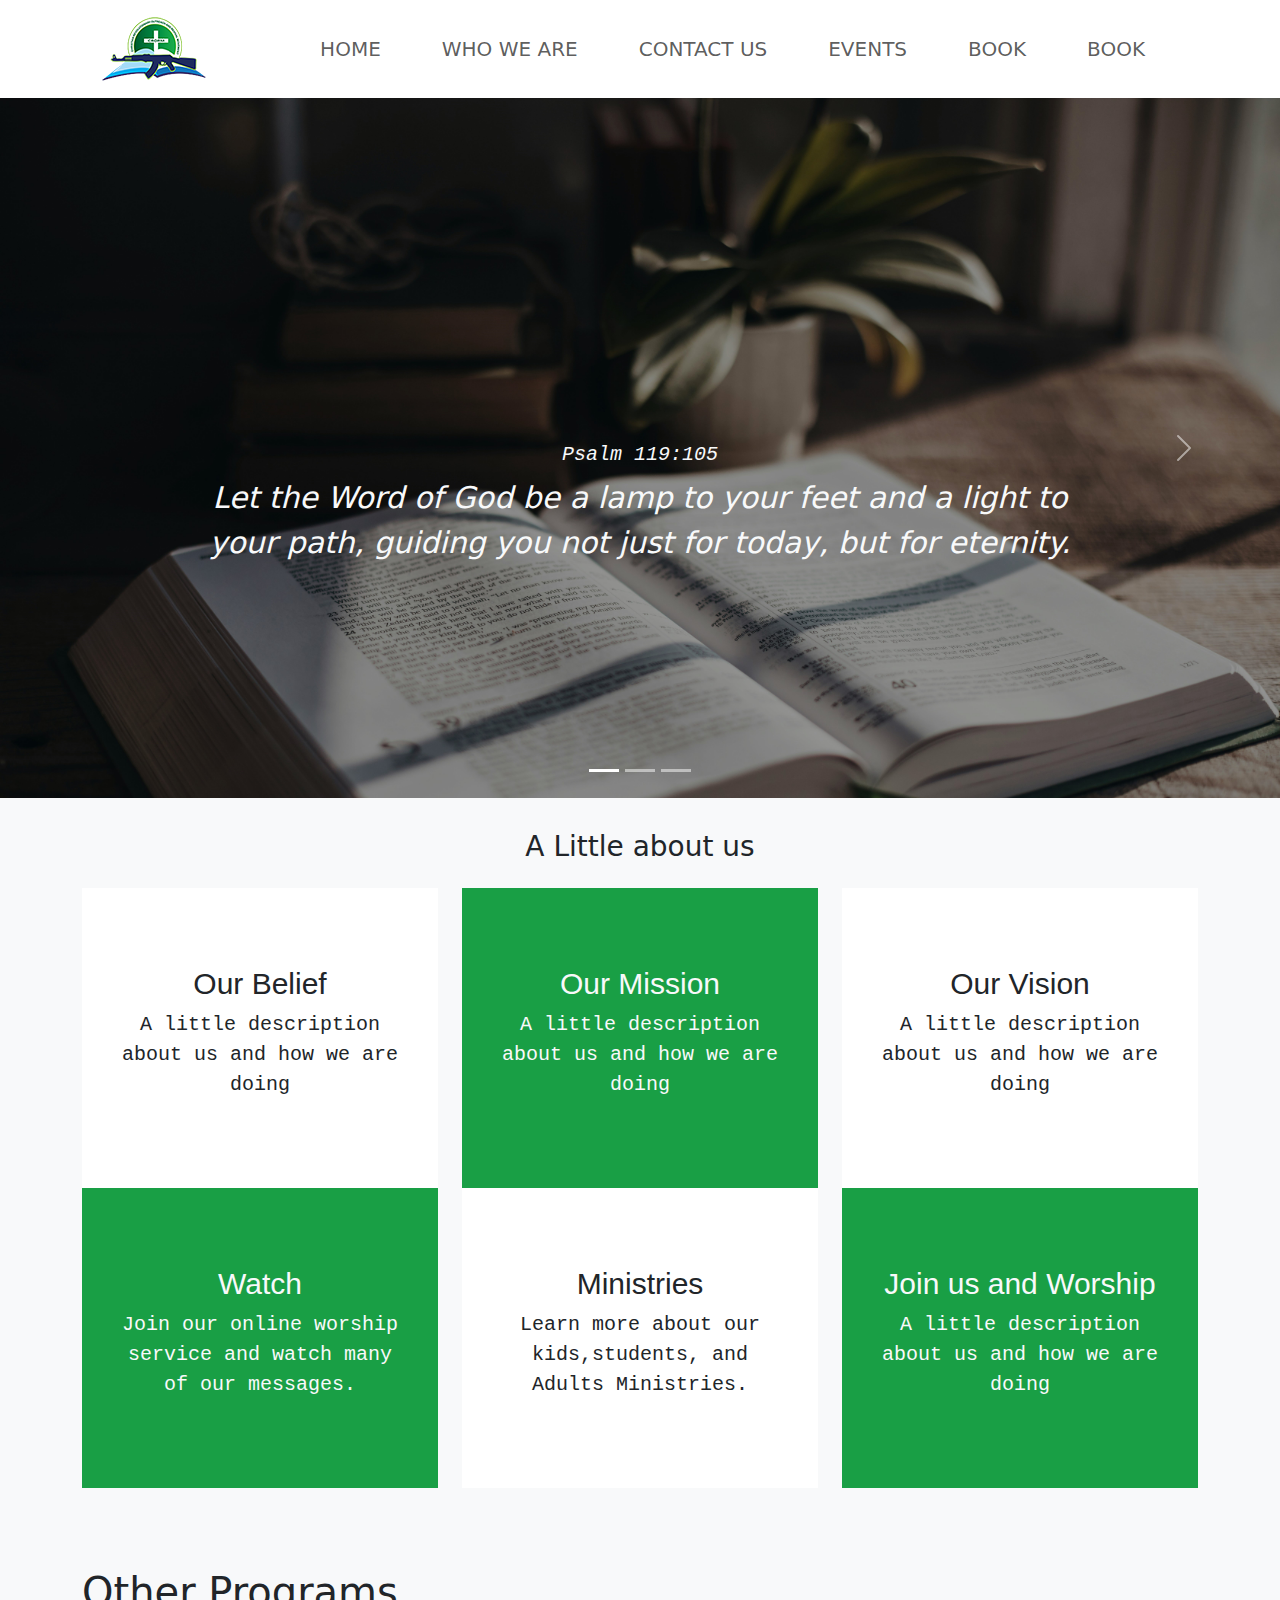
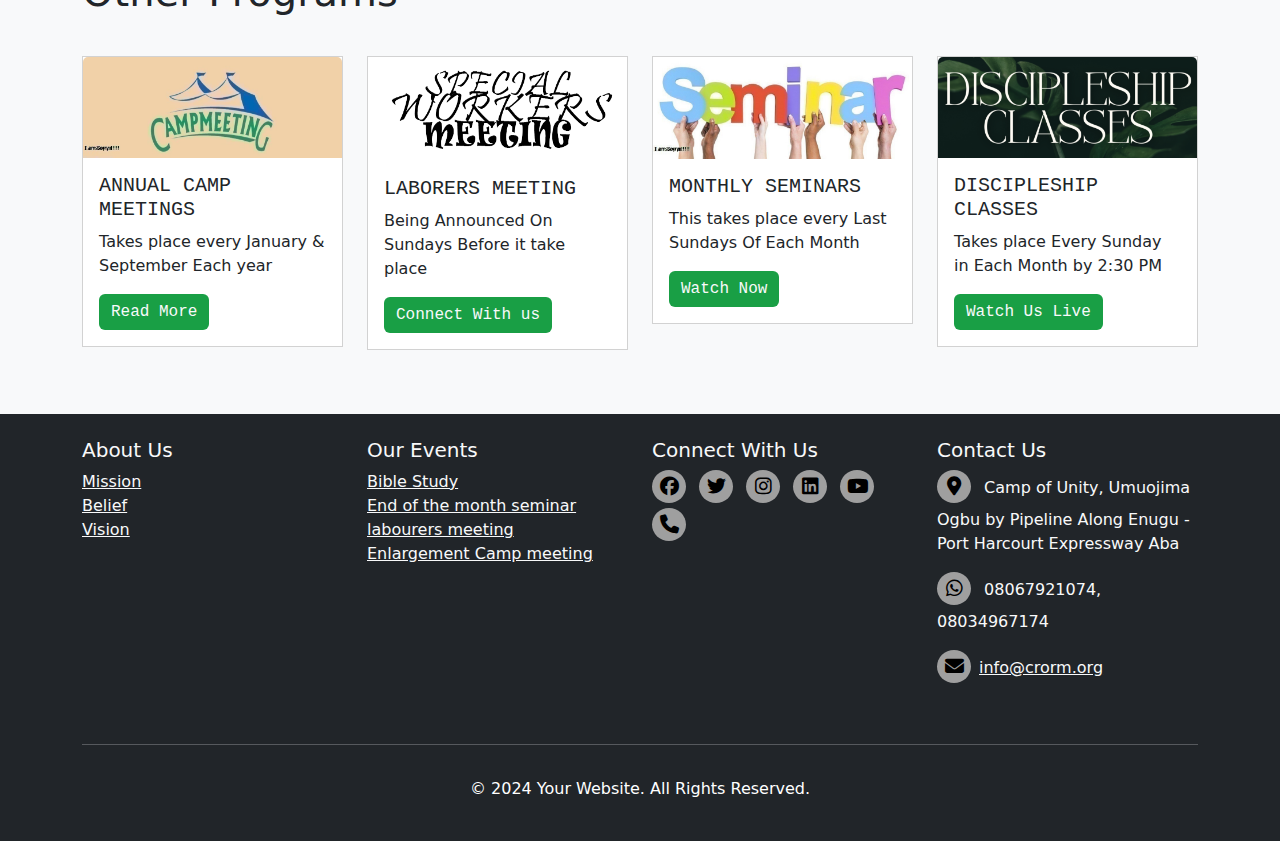
<file: index.html>
<!DOCTYPE html>
<html lang="en">

<head>
    <meta charset="UTF-8">
    <meta name="viewport" content="width=device-width, initial-scale=1.0">
    <title>Crorm Main Website</title>
    <link rel="icon" href="media/images/logo.png" type="image/x-icon">
    <!-- Bootstrap CSS -->
    <link href="https://cdn.jsdelivr.net/npm/bootstrap@5.1.3/dist/css/bootstrap.min.css" rel="stylesheet">
    <!--Font Awesome-->
    <link rel="stylesheet" href="https://cdnjs.cloudflare.com/ajax/libs/font-awesome/6.6.0/css/all.min.css"
        crossorigin="anonymous" referrerpolicy="no-referrer" />
    <link rel="stylesheet" href="css/style.css">
</head>

<body>

    <nav class="navbar navbar-expand-lg navbar-light bg-light">
        <div class="container">
            <a class="navbar-brand" href="index.html"><img src="media/images/logo.png"></a>
            <button class="navbar-toggler" type="button" data-bs-toggle="collapse" data-bs-target="#navbarNav"
                aria-controls="navbarNav" aria-expanded="false" aria-label="Toggle navigation">
                <span class="navbar-toggler-icon"></span>
            </button>
            <div class="collapse navbar-collapse justify-content-end" id="navbarNav">
                <ul class="navbar-nav">
                    <li class="nav-item">
                        <a class="nav-link fs-5 text-uppercase" href="index.html">Home</a>
                    </li>
                    <!-- Hover Dropdown, no button toggle -->
                    <li class="nav-item dropdown">
                        <a class="nav-link fs-5 text-uppercase" target="_blank" href="Who-we-are.html">Who We are</a>
                        <ul class="dropdown-menu">
                            <li><a class="dropdown-item" target="_blank" href="belief.html">Belief</a></li>
                            <li><a class="dropdown-item" target="_blank" href="mission.html">Mission</a></li>
                            <li><a class="dropdown-item" target="_blank" href="OurVison.html">Vision</a></li>
                            <li><a class="dropdown-item" target="_blank" href="Ministries.html">Ministries</a></li>
                        </ul>
                    </li>
                    <li class="nav-item">
                        <a class="nav-link fs-5 text-uppercase" href="contact.html">Contact Us</a>
                    </li>
                    <li class="nav-item">
                        <a class="nav-link fs-5 text-uppercase" href="event.html">Events</a>
                    </li>
                    <li class="nav-item">
                        <a class="nav-link fs-5 text-uppercase" href="Book.html">Book</a>
                    </li>
                    <li class="nav-item">
                        <a class="nav-link fs-5 text-uppercase" href="Book.html">Book</a>
                    </li>
                </ul>
            </div>
        </div>
    </nav>
    <!-- Carousel Section -->
    <div id="carouselExampleIndicators" class="carousel slide" data-bs-ride="carousel">
        <div class="carousel-indicators">
            <button type="button" data-bs-target="#carouselExampleIndicators" data-bs-slide-to="0" class="active"
                aria-current="true" aria-label="Slide 1"></button>
            <button type="button" data-bs-target="#carouselExampleIndicators" data-bs-slide-to="1"
                aria-label="Slide 2"></button>
            <button type="button" data-bs-target="#carouselExampleIndicators" data-bs-slide-to="2"
                aria-label="Slide 3"></button>
        </div>
        <div class="carousel-inner">
            <div class="carousel-item active">
                <img src="media/images/slide1.jpg" class="d-block w-100" alt="Slide 1">
                <div class="carousel-caption d-none d-md-block">
                    <h5>Psalm 119:105</h5>
                    <p>Let the Word of God be a lamp to your feet and a light to your path, guiding you not just for
                        today, but for eternity.
                    </p>
                </div>
            </div>
            <div class="carousel-item">
                <img src="media/images/slide2.jpg" class="d-block w-100" alt="Slide 2">
                <div class="carousel-caption d-none d-md-block">
                    <h5>James 1:22</h5>
                    <p>"Study the Bible not just for knowledge, but to let it transform your heart and renew your mind.
                        'Do not merely listen
                        to the word... Do what it says."</p>
                </div>
            </div>
            <div class="carousel-item">
                <img src="media/images/slide3.jpg" class="d-block w-100" alt="Slide 3">
                <div class="carousel-caption d-none d-md-block">
                    <h5>Hebrews 10:24-25</h5>
                    <p>"And let us consider one another to provoke unto love and good works: Not forsaking the
                        assembling of ourselves
                        together, but exhorting one another."</p>
                </div>
            </div>
        </div>
        <!-- <button class="carousel-control-prev" type="button" data-bs-target="#carouselExampleIndicators"
            data-bs-slide="prev">
            <span class="carousel-control-prev-icon" aria-hidden="true"></span>
            <span class="visually-hidden">Previous</span>
        </button> -->
        <button class="carousel-control-next" type="button" data-bs-target="#carouselExampleIndicators"
            data-bs-slide="next">
            <span class="carousel-control-next-icon" aria-hidden="true"></span>
            <span class="visually-hidden">Next</span>
        </button>
    </div>
    <!--=======================================================================thumbnails==========================================-->
    <section class="bg-light py-3">
        <div class="container">
            <h3 class="text-center py-3"> A Little about us</h3>
            <div class="row">
                <div class="col-md-4 col-sm-6">
                    <div class="card height-amend color1">
                        <a href="OurVison.html" class=" card-body justify-content-center">
                            <div class="card-body dark">
                                <h5 class="card-tittle text-center">Our Belief
                                </h5>
                                <p class="card-text text-center">A little description <br>about us and how we are doing
                                </p>
                            </div>
                        </a>
                    </div>
                </div>
                <div class="col-md-4 col-sm-6">
                    <div class="card height-amend accent color2">
                        <a href="mission.html" class=" card-body justify-content-center">
                            <div class="card-body">
                                <h5 class="card-tittle text-center">Our Mission
                                </h5>
                                <p class="card-text text-center">A little description <br>about us and how we are doing
                                </p>
                            </div>
                        </a>
                    </div>
                </div>
                <div class="col-md-4 col-sm-6">
                    <div class="card height-amend color1">
                        <a href="OurVison.html" class=" card-body justify-content-center">
                            <div class="card-body dark">
                                <h5 class="card-tittle text-center">Our Vision
                                </h5>
                                <p class="card-text text-center">A little description <br>about us and how we are doing
                                </p>
                            </div>

                        </a>

                    </div>
                </div>
                <div class="col-md-4 col-sm-6">
                    <div class="card height-amend accent color2">
                        <a href="OurVison.html" class=" card-body justify-content-center">
                            <div class="card-body ">
                                <h5 class="card-tittle text-center">Watch
                                </h5>
                                <p class="card-text text-center">
                                    Join our online worship service and watch many of our messages.
                                </p>
                            </div>

                        </a>

                    </div>
                </div>
                <div class="col-md-4 col-sm-6">
                    <div class="card height-amend color1">
                        <a href="Ministires.html" class=" card-body justify-content-center">
                            <div class="card-body dark">
                                <h5 class="card-tittle text-center">Ministries
                                </h5>
                                <p class="card-text text-center">Learn more about our kids,students, and Adults
                                    Ministries.
                                </p>
                            </div>

                        </a>

                    </div>
                </div>
                <div class="col-md-4 col-sm-6">
                    <div class="card height-amend accent color2">
                        <a href="contact.html" class=" card-body justify-content-center">
                            <div class="card-body">
                                <h5 class="card-tittle text-center">Join us and Worship
                                </h5>
                                <p class="card-text text-center">A little description <br>about us and how we are
                                    doing
                                </p>
                            </div>

                        </a>

                    </div>
                </div>
            </div>
        </div>
    </section>
    <!-- End Call to Action Bar -->
    <section class="bg-light py-5">
        <div class="container">
            <h2 class="text-start py-3 fs-1">
                Other Programs
                <!-- <hr class="lh-sm" style="margin-left: 280px;"> -->
            </h2>
            <div class="row py-3">
                <div class="col-md-3 ">
                    <div class="card">
                        <img src="media/images/campmeeting.jpg" class="card-img-top" alt="Sermon Image">
                        <div class="card-body">
                            <h5 class="card-title">
                                ANNUAL CAMP MEETINGS
                            </h5>
                            <p class="card-text">Takes place every January & September Each year</p>
                            <a href="event.html" class="btn btn-primary justify-content-center">Read More</a>
                        </div>
                    </div>
                </div>
                <div class="col-md-3">
                    <div class="card">
                        <img src="media/images/worker-meeting.png" class="card-img-top" alt="Sermon Image">
                        <div class="card-body">
                            <h5 class="card-title">LABORERS MEETING</h5>
                            <p class="card-text">Being Announced On Sundays Before it take place
                            </p>
                            <a href="event.html" class="btn btn-primary justify-content-center">Connect With us</a>
                        </div>
                    </div>
                </div>
                <div class="col-md-3">
                    <div class="card">
                        <img src="media/images/seminar.jpg" class="card-img-top" alt="Sermon Image">
                        <div class="card-body">
                            <h5 class="card-title">MONTHLY SEMINARS
                            </h5>
                            <p class="card-text">This takes place every Last Sundays Of Each Month</p>
                            <a href="event.html" class="btn btn-primary justify-content-center">Watch Now</a>
                        </div>
                    </div>
                </div>
                <div class="col-md-3">
                    <div class="card">
                        <img src="media/images/DISCIPLESHIP.png" class="card-img-top" alt="Sermon Image">
                        <div class="card-body">
                            <h5 class="card-title">DISCIPLESHIP CLASSES
                            </h5>
                            <p class="card-text">Takes place Every Sunday in Each Month by 2:30 PM</p>
                            <a href="event.html" class="btn btn-primary justify-content-center">Watch Us Live</a>
                        </div>
                    </div>
                </div>
            </div>
        </div>
    </section>

    <!--===============================================================footer Start ==============================================-->
    <footer class="bg-dark text-light py-3 pt-4 pb-2">
        <div class="container">
            <div class="row">
                <div class="col-lg-3 col-md-6 mb-4">
                    <h5>About Us</h5>
                    <ul class="list-unstyled">
                        <li><a href="mission.html" class="text-light">Mission</a></li>
                        <li><a href="belief.html" class="text-light">Belief</a></li>
                        <li><a href="OurVison.html" class="text-light">Vision</a></li>
                    </ul>
                </div>
                <div class="col-lg-3 col-md-6 mb-4">
                    <h5>Our Events
                    </h5>
                    <ul class="list-unstyled">
                        <li><a href="event.html " class="text-light">Bible Study</a></li>
                        <li><a href="event.html " class="text-light">End of the month seminar</a></li>
                        <li><a href="event.html " class="text-light">labourers meeting</a></li>
                        <li><a href="event.html " class="text-light">Enlargement Camp meeting</a></li>
                    </ul>
                </div>

                <div class="col-lg-3 col-md-6 mb-4">
                    <div class="footer-icon">
                        <h5>Connect With Us</h5>
                        <ul class="list-unstyled">
                            <a href="https://web.facebook.com/nicholasfinneyogbonna" target="_blank"><i
                                    class="fa-brands fa-facebook"></i></a>
                            <a href="#"><i class="fa-brands fa-twitter"></i></a>
                            <a href="#"><i class="fa-brands fa-instagram"></i></a>
                            <a href="#"><i class="fa-brands fa-linkedin"></i></a>
                            <a href="#"><i class="fa-brands fa-youtube"></i></a>
                            <a href="tel:08067921074"><i class="fa-solid fa-phone"></i></a>
                        </ul>
                    </div>
                </div>
                <div class="col-lg-3 col-md-6 mb-4">
                    <div class="footer-icon">
                        <h5>Contact Us</h5>
                        <p><i class="fa-solid fa-location-dot" alt="Location address"></i> Camp of Unity, Umuojima Ogbu
                            by
                            Pipeline Along Enugu -
                            Port Harcourt Expressway Aba</p>
                        <p><i class="fa-brands fa-whatsapp" alt="Phoneicon"></i> 08067921074, 08034967174</p>
                        <p><i class="fa-solid fa-envelope"></i><a href="mailto:info@crorm.org"
                                class="text-light">info@crorm.org</a>
                        </p>
                    </div>
                </div>
            </div>
            <hr>
            <p class="bg-dark text-white text-center py-3">&copy; 2024 Your Website. All Rights Reserved.</p>
        </div>
    </footer>
    <!-- Bootstrap JS and Popper.js -->
    <script src="https://cdn.jsdelivr.net/npm/@popperjs/core@2.10.2/dist/umd/popper.min.js"></script>
    <script src="https://cdn.jsdelivr.net/npm/bootstrap@5.1.3/dist/js/bootstrap.min.js"></script>

</body>

</html>
</file>
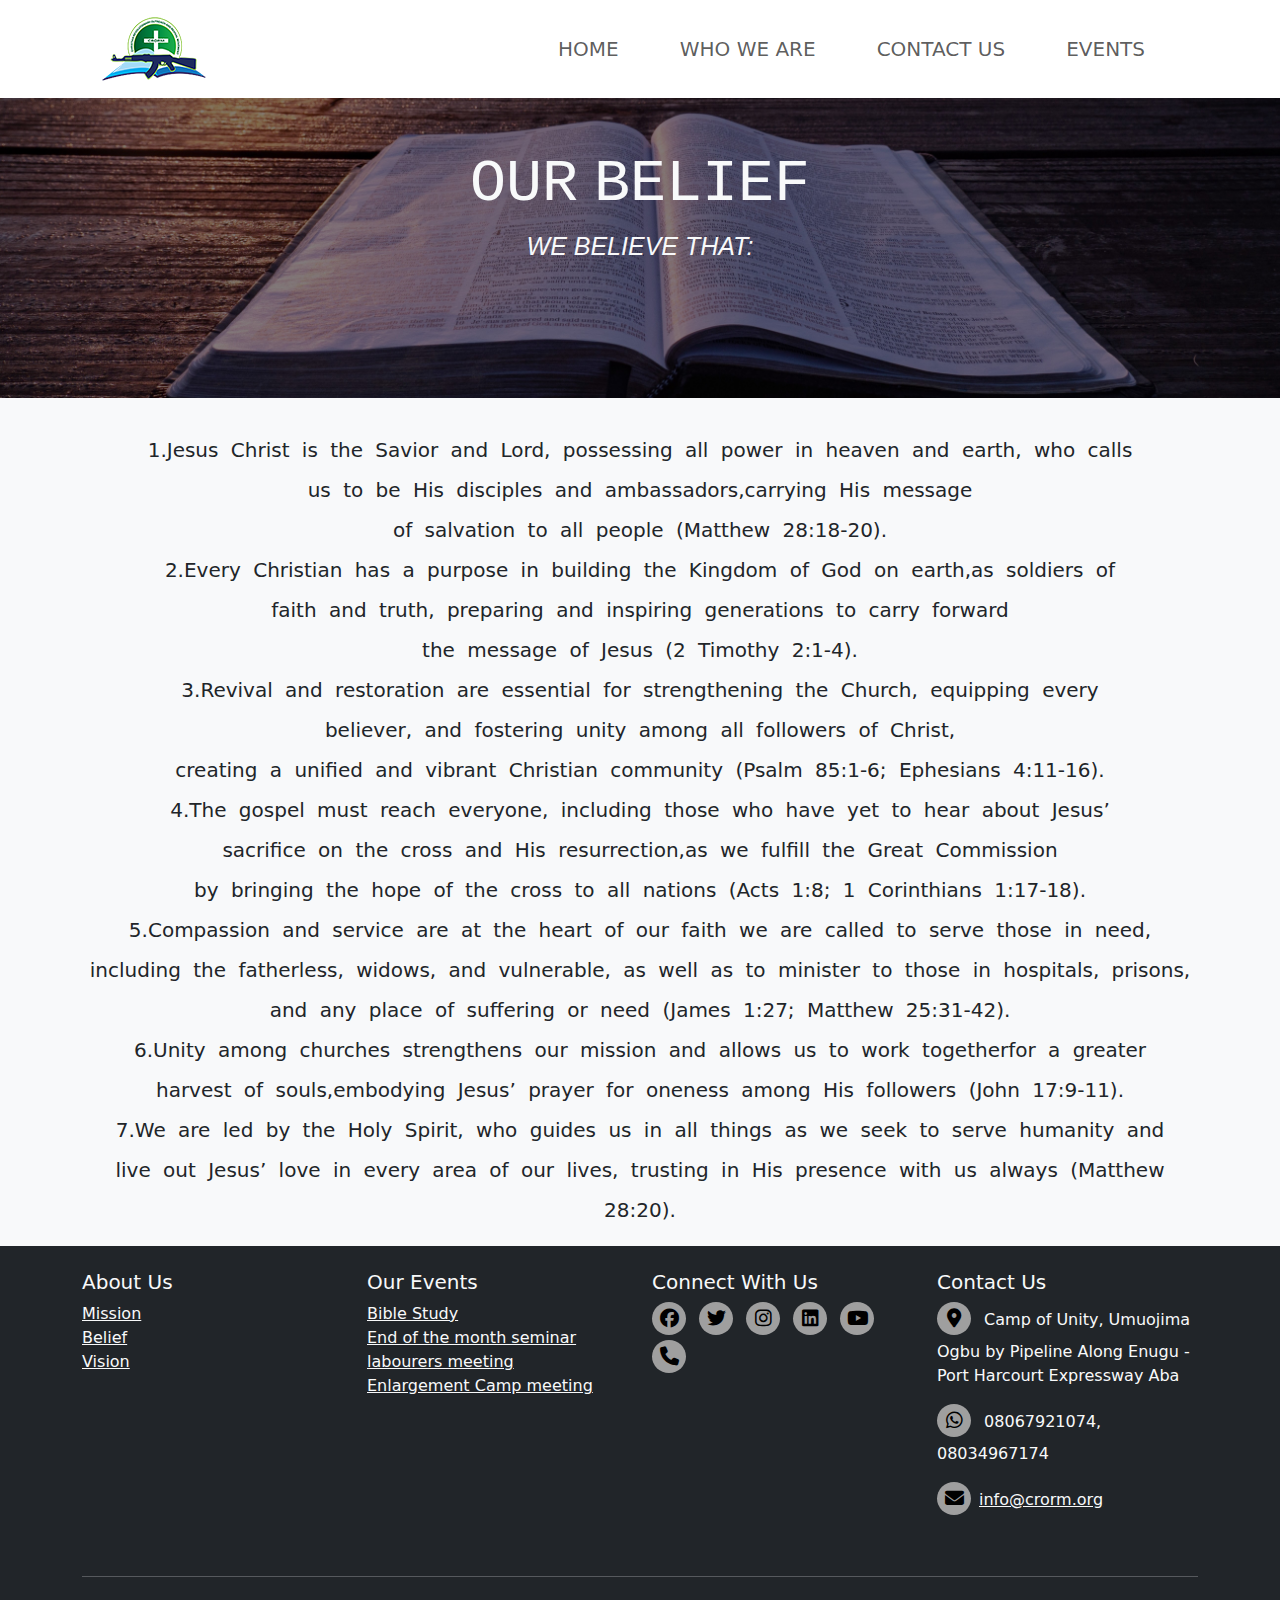
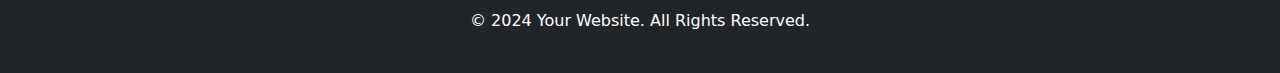
<file: belief.html>
<!DOCTYPE html>
<html lang="en">

<head>
    <meta charset="UTF-8">
    <meta name="viewport" content="width=device-width, initial-scale=1.0">
    <title>Belief</title>
    <link rel="icon" href="media/images/logo.png" type="image/x-icon">
    <link href="https://cdn.jsdelivr.net/npm/bootstrap@5.1.3/dist/css/bootstrap.min.css" rel="stylesheet">
    <!--Font Awesome-->
    <link rel="stylesheet" href="https://cdnjs.cloudflare.com/ajax/libs/font-awesome/6.6.0/css/all.min.css"
        crossorigin="anonymous" referrerpolicy="no-referrer" />
    <!-- Bootstrap CSS -->
    <link rel="stylesheet" href="css/style.css">
</head>

<body>
    <!-- Navbar -->
    <!-- Navbar -->
    <nav class="navbar navbar-expand-lg navbar-light bg-light">
        <div class="container">
            <a class="navbar-brand" href="index.html"><img src="media/images/logo.png"></a>
            <button class="navbar-toggler" type="button" data-bs-toggle="collapse" data-bs-target="#navbarNav"
                aria-controls="navbarNav" aria-expanded="false" aria-label="Toggle navigation">
                <span class="navbar-toggler-icon"></span>
            </button>
            <div class="collapse navbar-collapse justify-content-end" id="navbarNav">
                <ul class="navbar-nav">
                    <li class="nav-item">
                        <a class="nav-link fs-5 text-uppercase" href="index.html">Home</a>
                    </li>
                    <!-- Hover Dropdown, no button toggle -->
                    <li class="nav-item dropdown">
                        <a class="nav-link fs-5 text-uppercase" href="Who-we-are.html">Who We are</a>
                        <ul class="dropdown-menu">
                            <li><a class="dropdown-item" href="belief.html">Belief</a></li>
                            <li><a class="dropdown-item" href="mission.html">Mission</a></li>
                            <li><a class="dropdown-item" href="OurVison.html">Vision</a></li>
                            <li><a class="dropdown-item" target="_blank" href="Ministries.html">Ministries</a></li>
                        </ul>
                    </li>
                    <li class="nav-item">
                        <a class="nav-link fs-5 text-uppercase" href="contact.html">Contact Us</a>
                    </li>
                    <li class="nav-item">
                        <a class="nav-link fs-5 text-uppercase" href="event.html">Events</a>
                    </li>
                </ul>
            </div>
        </div>
    </nav>


    <!-- About Section -->
    <section class="py-0">
        <div class="container-fluid text-center belief w-100">
            <h1 style="padding-top: 50px;" class="text-light text-big">OUR BELIEF</h1>
            <p class=" text-light initialism">We believe that:</p>
        </div>
    </section>

    <!-- Thumbnail Section -->
    <section class="bg-light py-3">
        <div class="container">
            <div class="row">
                <div class="col-md-12 text-center justify-content-center">
                    <p style="text-align: center; word-spacing: 8px;">
                    <div class="text-content">
                        <div class="col-md-12">
                            1.Jesus Christ is the Savior and Lord, possessing all power in heaven and earth, who
                            calls<br>
                            us
                            to be His disciples and
                            ambassadors,carrying His message<br> of salvation to all people (Matthew 28:18-20).<br>

                            2.Every Christian has a purpose in building the Kingdom of God on earth,as soldiers of<br>
                            faith
                            and truth, preparing and
                            inspiring generations to carry forward <br>the message of Jesus (2 Timothy 2:1-4).<br>

                            3.Revival and restoration are essential for strengthening the Church, equipping every<br>
                            believer, and fostering unity among
                            all followers of Christ, <br>creating a unified and vibrant Christian community (Psalm
                            85:1-6;
                            Ephesians 4:11-16).<br>

                            4.The gospel must reach everyone, including those who have yet to hear about Jesus’<br>
                            sacrifice
                            on the cross and His
                            resurrection,as we fulfill the Great Commission<br> by bringing the hope of the cross to all
                            nations (Acts 1:8; 1
                            Corinthians 1:17-18).<br>

                            5.Compassion and service are at the heart of our faith we are called to serve those in need,
                            <br>including the fatherless,
                            widows, and vulnerable, as well as to minister to those in hospitals, prisons,<br> and any
                            place
                            of suffering or need (James
                            1:27; Matthew 25:31-42).<br>

                            6.Unity among churches strengthens our mission and allows us to work togetherfor a greater
                            <br>harvest of souls,embodying
                            Jesus’ prayer for oneness among His followers (John 17:9-11).<br>

                            7.We are led by the Holy Spirit, who guides us in all things as we seek to serve humanity
                            and <br>
                            live out Jesus’ love in
                            every area of our lives, trusting in His presence with us always (Matthew 28:20).<br>
                        </div>
                    </div>
                </div>
            </div>
        </div>
    </section>
    <!--===============================================================footer Start ==============================================-->
    <footer class="bg-dark text-light py-3 pt-4 pb-2">
        <div class="container">
            <div class="row">
                <div class="col-lg-3 col-md-6 mb-4">
                    <h5>About Us</h5>
                    <ul class="list-unstyled">
                        <li><a href="mission.html" class="text-light">Mission</a></li>
                        <li><a href="belief.html" class="text-light">Belief</a></li>
                        <li><a href="OurVison.html" class="text-light">Vision</a></li>
                    </ul>
                </div>
                <div class="col-lg-3 col-md-6 mb-4">
                    <h5>Our Events
                    </h5>
                    <ul class="list-unstyled">
                        <li><a href="event.html " class="text-light">Bible Study</a></li>
                        <li><a href="event.html " class="text-light">End of the month seminar</a></li>
                        <li><a href="event.html " class="text-light">labourers meeting</a></li>
                        <li><a href="event.html " class="text-light">Enlargement Camp meeting</a></li>
                    </ul>
                </div>

                <div class="col-lg-3 col-md-6 mb-4">
                    <div class="footer-icon">
                        <h5>Connect With Us</h5>
                        <ul class="list-unstyled">
                            <a href="https://web.facebook.com/nicholasfinneyogbonna" target="_blank"><i
                                    class="fa-brands fa-facebook"></i></a>
                            <a href="#"><i class="fa-brands fa-twitter"></i></a>
                            <a href="#"><i class="fa-brands fa-instagram"></i></a>
                            <a href="#"><i class="fa-brands fa-linkedin"></i></a>
                            <a href="#"><i class="fa-brands fa-youtube"></i></a>
                            <a href="tel:08067921074"><i class="fa-solid fa-phone"></i></a>
                        </ul>
                    </div>
                </div>
                <div class="col-lg-3 col-md-6 mb-4">
                    <div class="footer-icon">
                        <h5>Contact Us</h5>
                        <p><i class="fa-solid fa-location-dot" alt="Location address"></i> Camp of Unity, Umuojima Ogbu
                            by
                            Pipeline Along Enugu -
                            Port Harcourt Expressway Aba</p>
                        <p><i class="fa-brands fa-whatsapp" alt="Phoneicon"></i> 08067921074, 08034967174</p>
                        <p><i class="fa-solid fa-envelope"></i><a href="mailto:info@crorm.org"
                                class="text-light">info@crorm.org</a>
                        </p>
                    </div>
                </div>
            </div>
            <hr>
            <p class="bg-dark text-white text-center py-3">&copy; 2024 Your Website. All Rights Reserved.</p>
        </div>
    </footer>
    <!-- Bootstrap JS and Popper.js -->
    <script src="https://cdn.jsdelivr.net/npm/@popperjs/core@2.10.2/dist/umd/popper.min.js"></script>
    <script src="https://cdn.jsdelivr.net/npm/bootstrap@5.1.3/dist/js/bootstrap.min.js"></script>

</body>

</html>
</file>
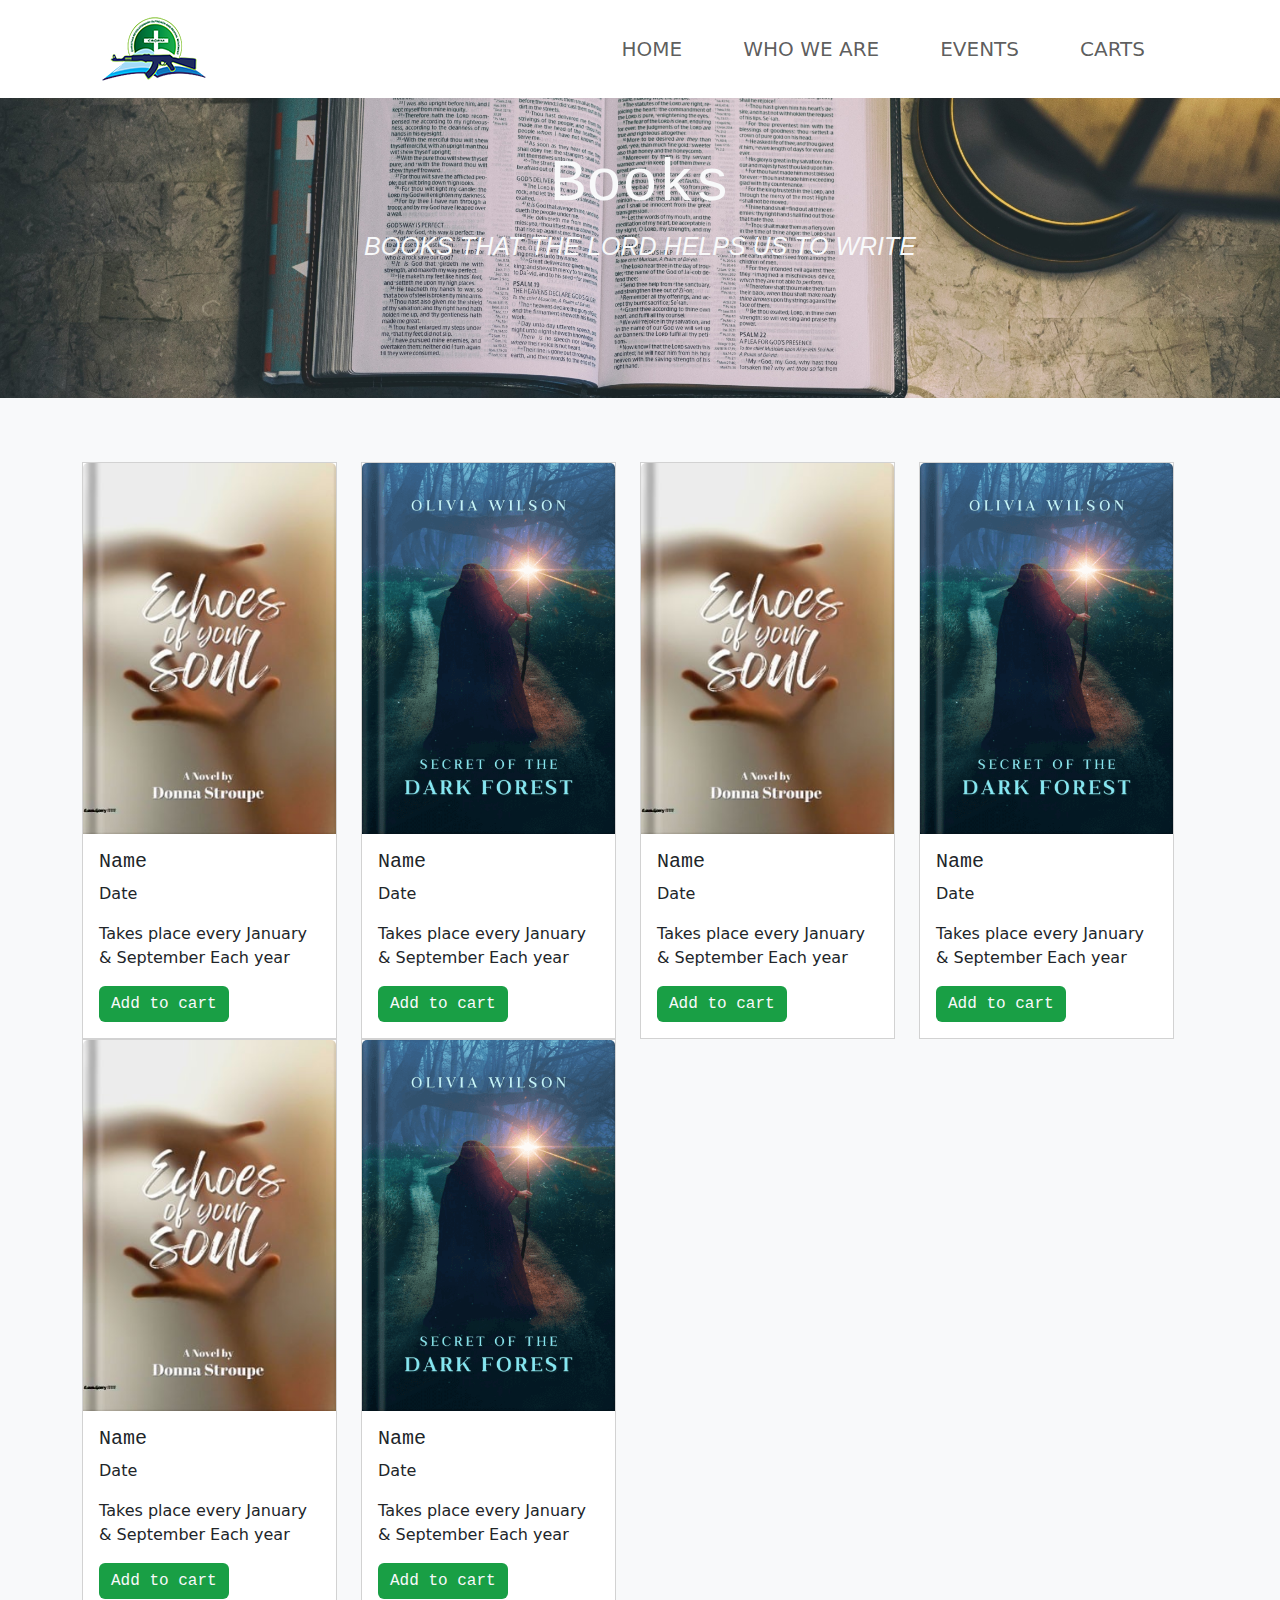
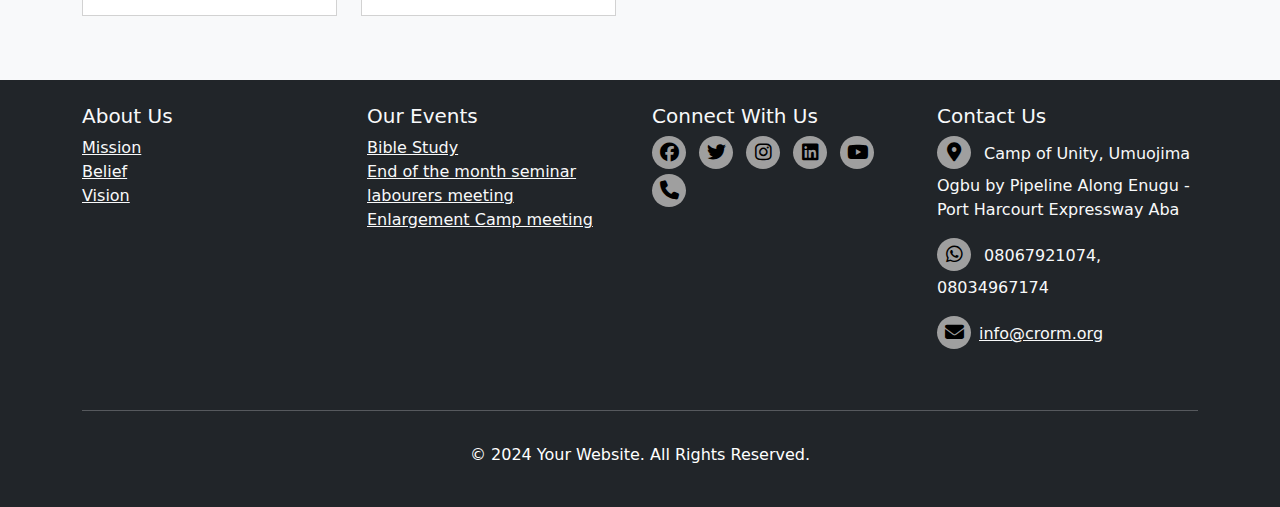
<file: Book.html>
<!DOCTYPE html>
<html lang="en">

<head>
    <meta charset="UTF-8">
    <meta name="viewport" content="width=device-width, initial-scale=1.0">
    <title>Books</title>
    <link rel="icon" href="media/images/logo.png" type="image/x-icon">
    <!-- Bootstrap CSS -->
    <link href="https://cdn.jsdelivr.net/npm/bootstrap@5.1.3/dist/css/bootstrap.min.css" rel="stylesheet">
    <!--Font Awesome-->
    <link rel="stylesheet" href="https://cdnjs.cloudflare.com/ajax/libs/font-awesome/6.6.0/css/all.min.css"
        crossorigin="anonymous" referrerpolicy="no-referrer" />
    <link rel="stylesheet" href="css/style.css">
</head>

<body>
    <!-- Navbar -->
    <nav class="navbar navbar-expand-lg navbar-light bg-light">
        <div class="container">
            <a class="navbar-brand" href="index.html"><img src="media/images/logo.png"></a>
            <button class="navbar-toggler" type="button" data-bs-toggle="collapse" data-bs-target="#navbarNav"
                aria-controls="navbarNav" aria-expanded="false" aria-label="Toggle navigation">
                <span class="navbar-toggler-icon"></span>
            </button>
            <div class="collapse navbar-collapse justify-content-end" id="navbarNav">
                <ul class="navbar-nav">
                    <li class="nav-item">
                        <a class="nav-link fs-5 text-uppercase" href="index.html">Home</a>
                    </li>
                    <!-- Hover Dropdown, no button toggle -->
                    <li class="nav-item dropdown">
                        <a class="nav-link fs-5 text-uppercase" target="_blank" href="Who-we-are.html">Who We are</a>
                        <ul class="dropdown-menu">
                            <li><a class="dropdown-item" target="_blank" href="belief.html">Belief</a></li>
                            <li><a class="dropdown-item" target="_blank" href="mission.html">Mission</a></li>
                            <li><a class="dropdown-item" target="_blank" href="OurVison.html">Vision</a></li>
                            <li><a class="dropdown-item" target="_blank" href="Ministires.html">Ministries</a></li>
                        </ul>
                    </li>
                    <!-- <!-- <li class="nav-item">
                        <a class="nav-link fs-5 text-uppercase" href="contact.html">Contact Us</a>
                    </li> -->
                    <li class="nav-item">
                        <a class="nav-link fs-5 text-uppercase" href="event.html">Events</a>
                    </li>
                    <li class="nav-item">
                        <a class="nav-link fs-5 text-uppercase" href="cart.html">Carts</a>
                    </li>
                    <!-- <li class="nav-item">
                        <a class="nav-link fs-5 text-uppercase" href="Book.html">Books</a>
                    </li> -->
                    <!-- <li class="nav-item">
                            <a class="nav-link fs-5 ms-auto text-uppercase" href="AboutUs.html">About Us</a>
                        </li> -->
                </ul>
            </div>
        </div>
    </nav>

    <!-- About Section -->
    <section class="py-0">
        <div class="container-fluid text-center event w-100">
            <h1 style="padding-top: 50px;" class="text-light text-big">Books</h1>
            <p class=" text-light initialism">books that the lord helps us to write</p>
        </div>
    </section>

    <!-- Team Section -->
    <section class="bg-light py-5">
        <div class="container">
            <div class="row">
                <div class="row py-3">
                    <div class="col-md-3 ">
                        <div class="card">
                            <img src="media/images/soul.jpg" class="card-img-top" alt="Book 1">
                            <div class="card-body">
                                <h5 class="card-title">
                                    Name
                                </h5>
                                <p class="card-text">
                                    Date
                                </p>
                                <p class="card-text">Takes place every January & September Each year</p>
                                <a href="event.html" class="btn btn-primary justify-content-center">Add to cart</a>
                            </div>
                        </div>
                    </div>
                    <div class="col-md-3 ">
                        <div class="card">
                            <img src="media/images/ply.png" class="card-img-top" alt="Book 1">
                            <div class="card-body">
                                <h5 class="card-title">
                                    Name
                                </h5>
                                <p class="card-text">
                                    Date
                                </p>
                                <p class="card-text">Takes place every January & September Each year</p>
                                <a href="event.html" class="btn btn-primary justify-content-center">Add to cart</a>
                            </div>
                        </div>
                    </div>
                    <div class="col-md-3 ">
                        <div class="card">
                            <img src="media/images/soul.jpg" class="card-img-top" alt="Book 1">
                            <div class="card-body">
                                <h5 class="card-title">
                                    Name
                                </h5>
                                <p class="card-text">
                                    Date
                                </p>
                                <p class="card-text">Takes place every January & September Each year</p>
                                <a href="event.html" class="btn btn-primary justify-content-center">Add to cart</a>
                            </div>
                        </div>
                    </div>
                    <div class="col-md-3 ">
                        <div class="card">
                            <img src="media/images/ply.png" class="card-img-top" alt="Book 1">
                            <div class="card-body">
                                <h5 class="card-title">
                                    Name
                                </h5>
                                <p class="card-text">
                                    Date
                                </p>
                                <p class="card-text">Takes place every January & September Each year</p>
                                <a href="event.html" class="btn btn-primary justify-content-center">Add to cart</a>
                            </div>
                        </div>
                    </div>
                    <div class="col-md-3 ">
                        <div class="card">
                            <img src="media/images/soul.jpg" class="card-img-top" alt="Book 1">
                            <div class="card-body">
                                <h5 class="card-title">
                                    Name
                                </h5>
                                <p class="card-text">
                                    Date
                                </p>
                                <p class="card-text">Takes place every January & September Each year</p>
                                <a href="event.html" class="btn btn-primary justify-content-center">Add to cart</a>
                            </div>
                        </div>
                    </div>
                    <div class="col-md-3 ">
                        <div class="card">
                            <img src="media/images/ply.png" class="card-img-top" alt="Book 1">
                            <div class="card-body">
                                <h5 class="card-title">
                                    Name
                                </h5>
                                <p class="card-text">
                                    Date
                                </p>
                                <p class="card-text">Takes place every January & September Each year</p>
                                <a href="event.html" class="btn btn-primary justify-content-center">Add to cart</a>
                            </div>
                        </div>
                    </div>
                </div>
    </section>
    <!--===============================================================footer Start ==============================================-->
    <footer class="bg-dark text-light py-3 pt-4 pb-2">
        <div class="container">
            <div class="row">
                <div class="col-lg-3 col-md-6 mb-4">
                    <h5>About Us</h5>
                    <ul class="list-unstyled">
                        <li><a href="mission.html" class="text-light">Mission</a></li>
                        <li><a href="belief.html" class="text-light">Belief</a></li>
                        <li><a href="OurVison.html" class="text-light">Vision</a></li>
                    </ul>
                </div>
                <div class="col-lg-3 col-md-6 mb-4">
                    <h5>Our Events
                    </h5>
                    <ul class="list-unstyled">
                        <li><a href="event.html " class="text-light">Bible Study</a></li>
                        <li><a href="event.html " class="text-light">End of the month seminar</a></li>
                        <li><a href="event.html " class="text-light">labourers meeting</a></li>
                        <li><a href="event.html " class="text-light">Enlargement Camp meeting</a></li>
                    </ul>
                </div>

                <div class="col-lg-3 col-md-6 mb-4">
                    <div class="footer-icon">
                        <h5>Connect With Us</h5>
                        <ul class="list-unstyled">
                            <a href="https://web.facebook.com/nicholasfinneyogbonna" target="_blank"><i
                                    class="fa-brands fa-facebook"></i></a>
                            <a href="#"><i class="fa-brands fa-twitter"></i></a>
                            <a href="#"><i class="fa-brands fa-instagram"></i></a>
                            <a href="#"><i class="fa-brands fa-linkedin"></i></a>
                            <a href="#"><i class="fa-brands fa-youtube"></i></a>
                            <a href="tel:08067921074"><i class="fa-solid fa-phone"></i></a>
                        </ul>
                    </div>
                </div>
                <div class="col-lg-3 col-md-6 mb-4">
                    <div class="footer-icon">
                        <h5>Contact Us</h5>
                        <p><i class="fa-solid fa-location-dot" alt="Location address"></i> Camp of Unity, Umuojima Ogbu
                            by
                            Pipeline Along Enugu -
                            Port Harcourt Expressway Aba</p>
                        <p><i class="fa-brands fa-whatsapp" alt="Phoneicon"></i> 08067921074, 08034967174</p>
                        <p><i class="fa-solid fa-envelope"></i><a href="mailto:info@crorm.org"
                                class="text-light">info@crorm.org</a>
                        </p>
                    </div>
                </div>
            </div>
            <hr>
            <p class="bg-dark text-white text-center py-3">&copy; 2024 Your Website. All Rights Reserved.</p>
        </div>
    </footer>
    <!-- Bootstrap JS and Popper.js -->
    <script src="https://cdn.jsdelivr.net/npm/@popperjs/core@2.10.2/dist/umd/popper.min.js"></script>
    <script src="https://cdn.jsdelivr.net/npm/bootstrap@5.1.3/dist/js/bootstrap.min.js"></script>

</body>

</html>
</file>
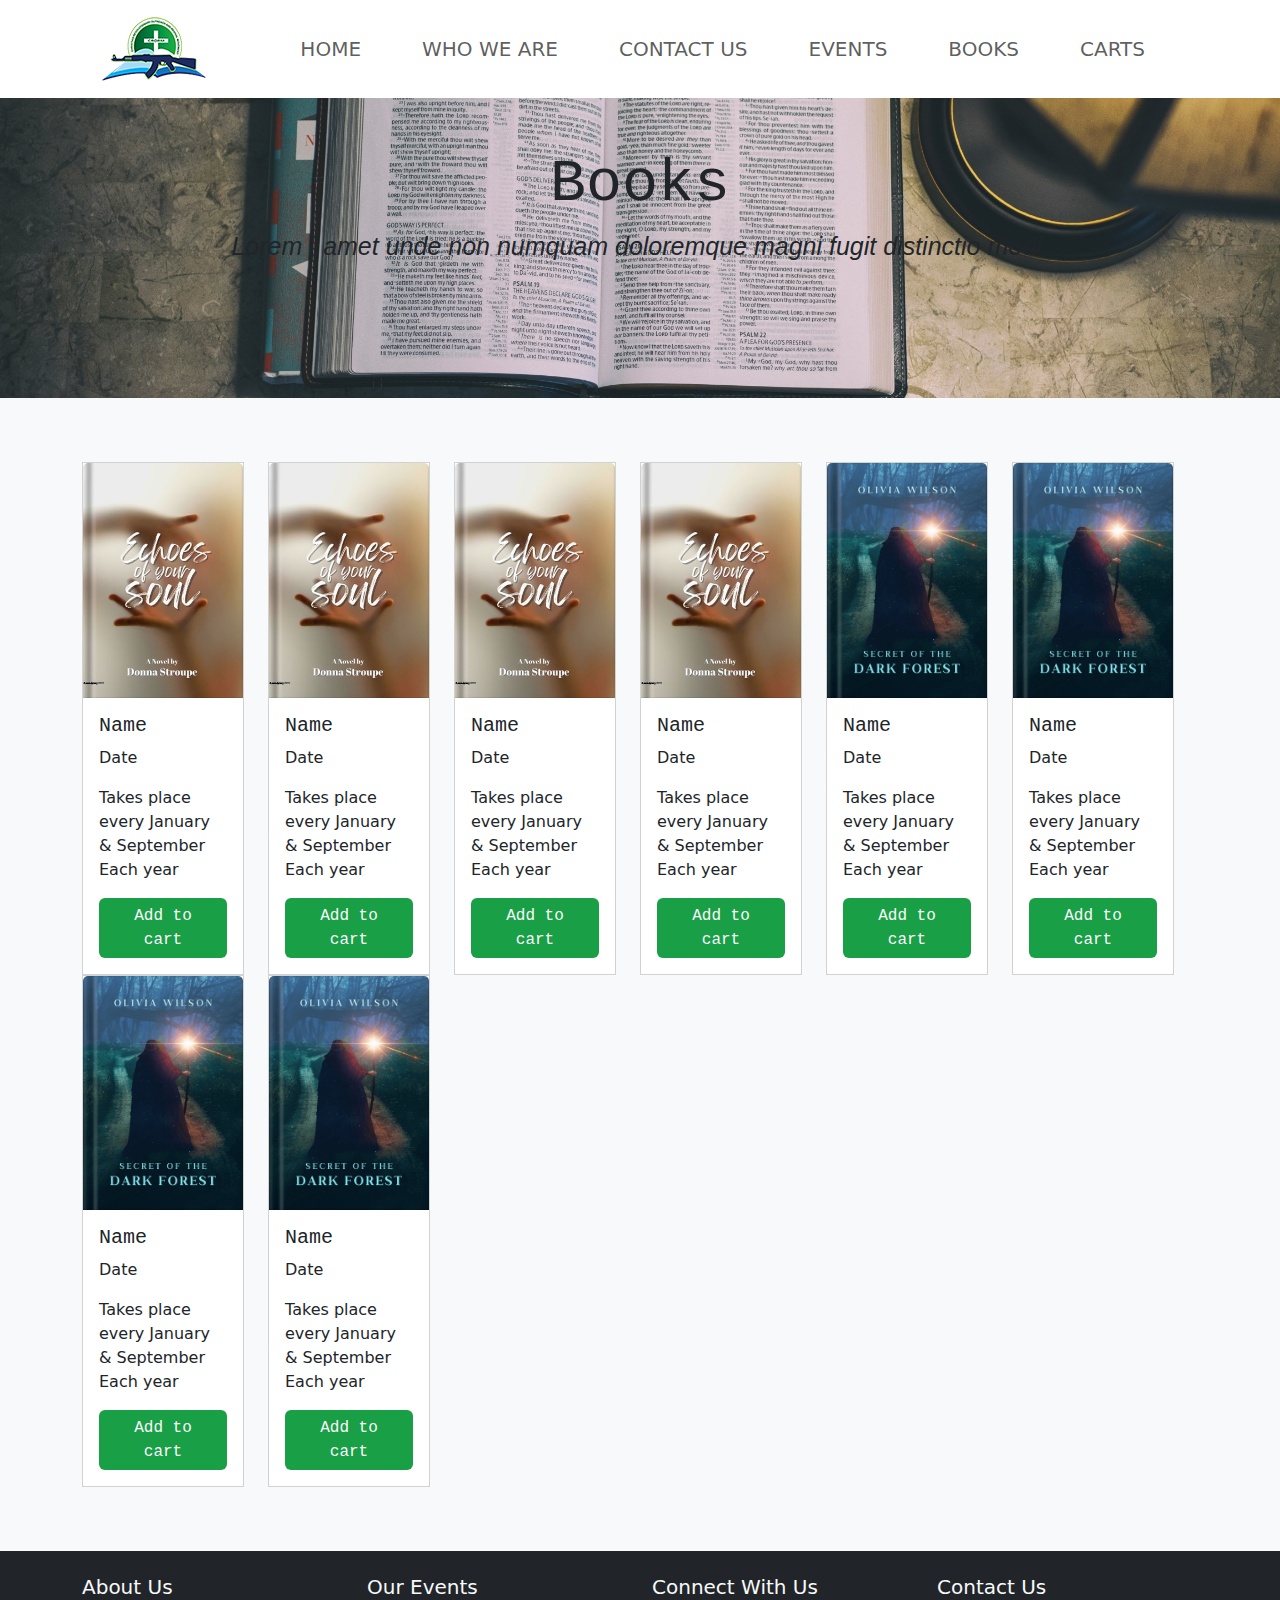
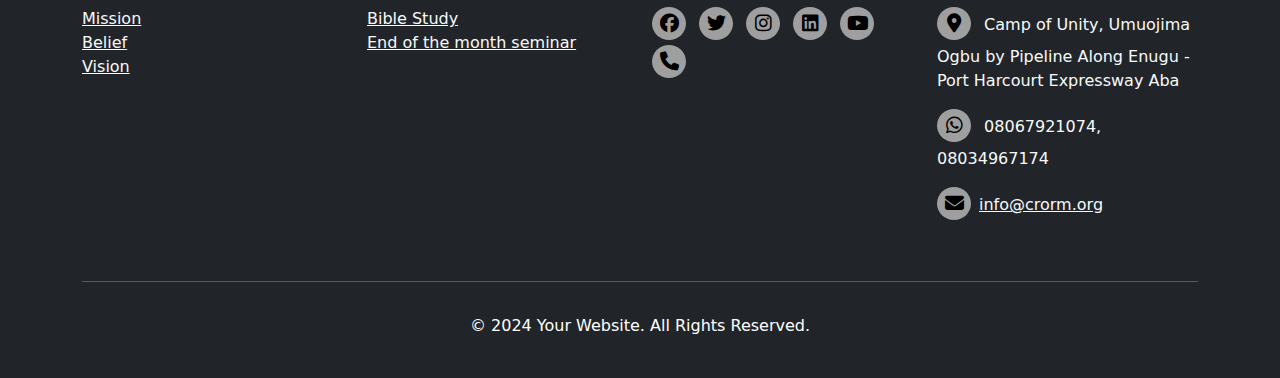
<file: cart.html>
<!DOCTYPE html>
<html lang="en">

<head>
    <meta charset="UTF-8">
    <meta name="viewport" content="width=device-width, initial-scale=1.0">
    <title>Carts</title>
    <link rel="icon" href="media/images/logo.png" type="image/x-icon">
    <!-- Bootstrap CSS -->
    <link href="https://cdn.jsdelivr.net/npm/bootstrap@5.1.3/dist/css/bootstrap.min.css" rel="stylesheet">
    <!--Font Awesome-->
    <link rel="stylesheet" href="https://cdnjs.cloudflare.com/ajax/libs/font-awesome/6.6.0/css/all.min.css"
        crossorigin="anonymous" referrerpolicy="no-referrer" />
    <link rel="stylesheet" href="css/style.css">
</head>

<body>
    <!-- Navbar -->
    <nav class="navbar navbar-expand-lg navbar-light bg-light">
        <div class="container">
            <a class="navbar-brand" href="index.html"><img src="media/images/logo.png"></a>
            <button class="navbar-toggler" type="button" data-bs-toggle="collapse" data-bs-target="#navbarNav"
                aria-controls="navbarNav" aria-expanded="false" aria-label="Toggle navigation">
                <span class="navbar-toggler-icon"></span>
            </button>
            <div class="collapse navbar-collapse justify-content-end" id="navbarNav">
                <ul class="navbar-nav">
                    <li class="nav-item">
                        <a class="nav-link fs-5 text-uppercase" href="index.html">Home</a>
                    </li>
                    <!-- Hover Dropdown, no button toggle -->
                    <li class="nav-item dropdown">
                        <a class="nav-link fs-5 text-uppercase" target="_blank" href="Who-we-are.html">Who We are</a>
                        <ul class="dropdown-menu">
                            <li><a class="dropdown-item" target="_blank" href="belief.html">Belief</a></li>
                            <li><a class="dropdown-item" target="_blank" href="Ministires.html">Ministries</a></li>
                        </ul>
                    </li>
                    <li class="nav-item">
                        <a class="nav-link fs-5 text-uppercase" href="contact.html">Contact Us</a>
                    </li>
                    <li class="nav-item">
                        <a class="nav-link fs-5 text-uppercase" href="event.html">Events</a>
                    </li>
                    <li class="nav-item">
                        <a class="nav-link fs-5 text-uppercase" href="Book.html">Books</a>
                    </li>
                    <li class="nav-item">
                        <a class="nav-link fs-5 text-uppercase" href="cart.html">Carts</a>
                    </li>
                    <!-- <li class="nav-item">
                            <a class="nav-link fs-5 ms-auto text-uppercase" href="AboutUs.html">About Us</a>
                        </li> -->
                </ul>
            </div>
        </div>
    </nav>

    <!-- About Section -->
    <section class="py-0">
        <div class="container-fluid text-center event w-100">
            <h1 style="padding-top: 50px;" class="text-dark text-big">Books</h1>
            <p class=" text-dark intialism">Lorem , amet unde non numquam doloremque magni fugit
                distinctio modi.</p>
        </div>
    </section>

    <!-- Team Section -->
    <section class="bg-light py-5">
        <div class="container">
            <div class="row">
                <div class="row py-3">
                    <div class="col-md-2 ">
                        <div class="card">
                            <img src="media/images/soul.jpg" class="card-img-top" alt="Book 1">
                            <div class="card-body">
                                <h5 class="card-title">
                                    Name
                                </h5>
                                <p class="card-text">
                                    Date
                                </p>
                                <p class="card-text">Takes place every January & September Each year</p>
                                <a href="event.html" class="btn btn-primary justify-content-center">Add to cart</a>
                            </div>
                        </div>
                    </div>
                    <div class="col-md-2 ">
                        <div class="card">
                            <img src="media/images/soul.jpg" class="card-img-top" alt="Book 1">
                            <div class="card-body">
                                <h5 class="card-title">
                                    Name
                                </h5>
                                <p class="card-text">
                                    Date
                                </p>
                                <p class="card-text">Takes place every January & September Each year</p>
                                <a href="event.html" class="btn btn-primary justify-content-center">Add to cart</a>
                            </div>
                        </div>
                    </div>
                    <div class="col-md-2 ">
                        <div class="card">
                            <img src="media/images/soul.jpg" class="card-img-top" alt="Book 1">
                            <div class="card-body">
                                <h5 class="card-title">
                                    Name
                                </h5>
                                <p class="card-text">
                                    Date
                                </p>
                                <p class="card-text">Takes place every January & September Each year</p>
                                <a href="event.html" class="btn btn-primary justify-content-center">Add to cart</a>
                            </div>
                        </div>
                    </div>
                    <div class="col-md-2 ">
                        <div class="card">
                            <img src="media/images/soul.jpg" class="card-img-top" alt="Book 1">
                            <div class="card-body">
                                <h5 class="card-title">
                                    Name
                                </h5>
                                <p class="card-text">
                                    Date
                                </p>
                                <p class="card-text">Takes place every January & September Each year</p>
                                <a href="event.html" class="btn btn-primary justify-content-center">Add to cart</a>
                            </div>
                        </div>
                    </div>
                    <div class="col-md-2 ">
                        <div class="card">
                            <img src="media/images/ply.png" class="card-img-top" alt="Book 1">
                            <div class="card-body">
                                <h5 class="card-title">
                                    Name
                                </h5>
                                <p class="card-text">
                                    Date
                                </p>
                                <p class="card-text">Takes place every January & September Each year</p>
                                <a href="event.html" class="btn btn-primary justify-content-center">Add to cart</a>
                            </div>
                        </div>
                    </div>
                    <div class="col-md-2 ">
                        <div class="card">
                            <img src="media/images/ply.png" class="card-img-top" alt="Book 1">
                            <div class="card-body">
                                <h5 class="card-title">
                                    Name
                                </h5>
                                <p class="card-text">
                                    Date
                                </p>
                                <p class="card-text">Takes place every January & September Each year</p>
                                <a href="event.html" class="btn btn-primary justify-content-center">Add to cart</a>
                            </div>
                        </div>
                    </div>
                    <div class="col-md-2 ">
                        <div class="card">
                            <img src="media/images/ply.png" class="card-img-top" alt="Book 1">
                            <div class="card-body">
                                <h5 class="card-title">
                                    Name
                                </h5>
                                <p class="card-text">
                                    Date
                                </p>
                                <p class="card-text">Takes place every January & September Each year</p>
                                <a href="event.html" class="btn btn-primary justify-content-center">Add to cart</a>
                            </div>
                        </div>
                    </div>
                    <div class="col-md-2 ">
                        <div class="card">
                            <img src="media/images/ply.png" class="card-img-top" alt="Book 1">
                            <div class="card-body">
                                <h5 class="card-title">
                                    Name
                                </h5>
                                <p class="card-text">
                                    Date
                                </p>
                                <p class="card-text">Takes place every January & September Each year</p>
                                <a href="event.html" class="btn btn-primary justify-content-center">Add to cart</a>
                            </div>
                        </div>
                    </div>
                </div>
            </div>
    </section>
    <!--===============================================================footer Start ==============================================-->
    <footer class="bg-dark text-light py-3 pt-4 pb-2">
        <div class="container">
            <div class="row">
                <div class="col-lg-3 col-md-6 mb-4">
                    <h5>About Us</h5>
                    <ul class="list-unstyled">
                        <li><a href="mission.html" class="text-light">Mission</a></li>
                        <li><a href="belief.html" class="text-light">Belief</a></li>
                        <li><a href="OurVison.html" class="text-light">Vision</a></li>
                    </ul>
                </div>
                <div class="col-lg-3 col-md-6 mb-4">
                    <h5>Our Events
                    </h5>
                    <ul class="list-unstyled">
                        <li><a href="event.html " class="text-light">Bible Study</a></li>
                        <li><a href="event.html " class="text-light">End of the month seminar</a></li>
                    </ul>
                </div>

                <div class="col-lg-3 col-md-6 mb-4">
                    <div class="footer-icon">
                        <h5>Connect With Us</h5>
                        <ul class="list-unstyled">
                            <a href="https://web.facebook.com/nicholasfinneyogbonna" target="_blank"><i
                                    class="fa-brands fa-facebook"></i></a>
                            <a href="#"><i class="fa-brands fa-twitter"></i></a>
                            <a href="#"><i class="fa-brands fa-instagram"></i></a>
                            <a href="#"><i class="fa-brands fa-linkedin"></i></a>
                            <a href="#"><i class="fa-brands fa-youtube"></i></a>
                            <a href="tel:08067921074"><i class="fa-solid fa-phone"></i></a>
                        </ul>
                    </div>
                </div>
                <div class="col-lg-3 col-md-6 mb-4">
                    <div class="footer-icon">
                        <h5>Contact Us</h5>
                        <p><i class="fa-solid fa-location-dot" alt="Location address"></i> Camp of Unity, Umuojima Ogbu
                            by
                            Pipeline Along Enugu -
                            Port Harcourt Expressway Aba</p>
                        <p><i class="fa-brands fa-whatsapp" alt="Phoneicon"></i> 08067921074, 08034967174</p>
                        <p><i class="fa-solid fa-envelope"></i><a href="mailto:info@crorm.org"
                                class="text-light">info@crorm.org</a>
                        </p>
                    </div>
                </div>
            </div>
            <hr>
            <p class="bg-dark text-white text-center py-3">&copy; 2024 Your Website. All Rights Reserved.</p>
        </div>
    </footer>
    <!-- Bootstrap JS and Popper.js -->
    <script src="https://cdn.jsdelivr.net/npm/@popperjs/core@2.10.2/dist/umd/popper.min.js"></script>
    <script src="https://cdn.jsdelivr.net/npm/bootstrap@5.1.3/dist/js/bootstrap.min.js"></script>

</body>

</html>
</file>
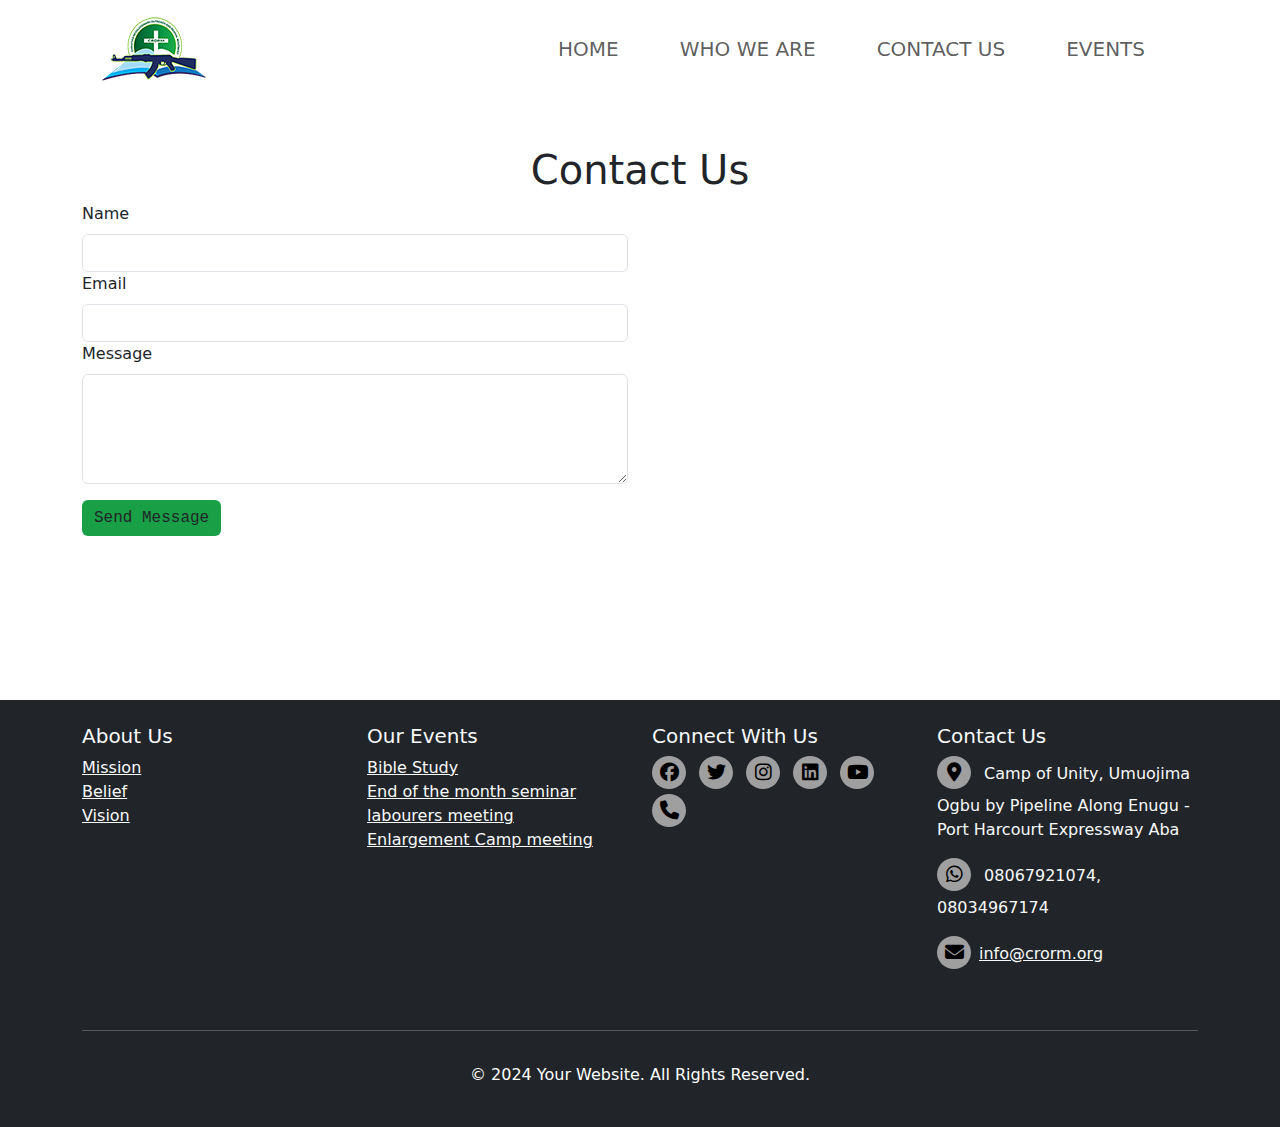
<file: contact.html>
<!DOCTYPE html>
<html lang="en">

<head>
    <meta charset="UTF-8">
    <meta name="viewport" content="width=device-width, initial-scale=1.0">
    <title>Contact Us - Church Name</title>
    <link rel="icon" href="media/images/logo.png" type="image/x-icon">
    <!-- Bootstrap CSS -->
    <link href="https://cdn.jsdelivr.net/npm/bootstrap@5.1.3/dist/css/bootstrap.min.css" rel="stylesheet">
    <!--Font Awesome-->
    <link rel="stylesheet" href="https://cdnjs.cloudflare.com/ajax/libs/font-awesome/6.6.0/css/all.min.css"
        crossorigin="anonymous" referrerpolicy="no-referrer" />
    <link rel="stylesheet" href="css/style.css">
</head>

<body>

    <!-- Navbar -->
    <!-- Navbar -->
    <nav class="navbar navbar-expand-lg navbar-light bg-light">
        <div class="container">
            <a class="navbar-brand" href="index.html"><img src="media/images/logo.png"></a>
            <button class="navbar-toggler" type="button" data-bs-toggle="collapse" data-bs-target="#navbarNav"
                aria-controls="navbarNav" aria-expanded="false" aria-label="Toggle navigation">
                <span class="navbar-toggler-icon"></span>
            </button>
            <div class="collapse navbar-collapse justify-content-end" id="navbarNav">
                <ul class="navbar-nav">
                    <li class="nav-item">
                        <a class="nav-link fs-5 text-uppercase" href="index.html">Home</a>
                    </li>
                    <!-- Hover Dropdown, no button toggle -->
                    <li class="nav-item dropdown">
                        <a class="nav-link fs-5 text-uppercase" href="Who-we-are.html">Who We are</a>
                        <ul class="dropdown-menu">
                            <li><a class="dropdown-item" href="belief.html">Belief</a></li>
                            <li><a class="dropdown-item" href="mission.html">Mission</a></li>
                            <li><a class="dropdown-item" href="OurVison.html">Vision</a></li>
                            <li><a class="dropdown-item" href="Ministries.html">Ministires</a></li>
                        </ul>
                    </li>
                    <li class="nav-item">
                        <a class="nav-link fs-5 text-uppercase" href="contact.html">Contact Us</a>
                    </li>
                    <li class="nav-item">
                        <a class="nav-link fs-5 text-uppercase" href="event.html">Events</a>
                    </li>
                </ul>
            </div>
        </div>
    </nav>

    <!-- Contact Section -->
    <section class="py-5">
        <div class="container">
            <h1 class="text-center">Contact Us</h1>
            <div class="row">
                <div class="col-md-6">
                    <form action="">
                        <label for="name" class="form-label">Name</label>
                        <input type="text" class="form-control" id="name">
                        <div class="col-md-6"></div>
                        <label for="email" class="form-label">Email</label>
                        <input type="email" class="form-control" id="email">
                        <div class="col-md-12">
                            <label for="message" class="form-label">Message</label>
                            <textarea class="form-control" id="message" rows="4"></textarea>
                        </div>
                        <div class="col-12 py-3">
                            <button type="submit" class="btn btn-primary">Send Message</button>
                        </div>
                    </form>
                </div>
                <div class="col-md-6">
                    <div class="row">
                        <iframe src="https://www.google.com/maps/embed?pb=!1m14!1m12!1m3!1d1077.3518495106448!2d7.306870544528751!3d5.139766868589511!2m3!1f0!2f0!3f0!3m2!1i1024!2i768!4f13.1!5e1!3m2!1sen!2sng!4v1731298169576!5m2!1sen!2sng" width="600" height="450" style="border:0;" allowfullscreen="" loading="lazy" referrerpolicy="no-referrer-when-downgrade"></iframe>
                    </div>
                </div>
            </div>
        </div>
        </div>
    </section>

    <!--===============================================================footer Start ==============================================-->
    <footer class="bg-dark text-light py-3 pt-4 pb-2">
        <div class="container">
            <div class="row">
                <div class="col-lg-3 col-md-6 mb-4">
                    <h5>About Us</h5>
                    <ul class="list-unstyled">
                        <li><a href="mission.html" class="text-light">Mission</a></li>
                        <li><a href="belief.html" class="text-light">Belief</a></li>
                        <li><a href="OurVison.html" class="text-light">Vision</a></li>
                    </ul>
                </div>
                <div class="col-lg-3 col-md-6 mb-4">
                    <h5>Our Events
                    </h5>
                    <ul class="list-unstyled">
                        <li><a href="event.html " class="text-light">Bible Study</a></li>
                        <li><a href="event.html " class="text-light">End of the month seminar</a></li>
                        <li><a href="event.html " class="text-light">labourers meeting</a></li>
                        <li><a href="event.html " class="text-light">Enlargement Camp meeting</a></li>
                    </ul>
                </div>

                <div class="col-lg-3 col-md-6 mb-4">
                    <div class="footer-icon">
                        <h5>Connect With Us</h5>
                        <ul class="list-unstyled">
                            <a href="https://web.facebook.com/nicholasfinneyogbonna" target="_blank"><i
                                    class="fa-brands fa-facebook"></i></a>
                            <a href="#"><i class="fa-brands fa-twitter"></i></a>
                            <a href="#"><i class="fa-brands fa-instagram"></i></a>
                            <a href="#"><i class="fa-brands fa-linkedin"></i></a>
                            <a href="#"><i class="fa-brands fa-youtube"></i></a>
                            <a href="tel:08067921074"><i class="fa-solid fa-phone"></i></a>
                        </ul>
                    </div>
                </div>
                <div class="col-lg-3 col-md-6 mb-4">
                    <div class="footer-icon">
                        <h5>Contact Us</h5>
                        <p><i class="fa-solid fa-location-dot" alt="Location address"></i> Camp of Unity, Umuojima Ogbu
                            by
                            Pipeline Along Enugu -
                            Port Harcourt Expressway Aba</p>
                        <p><i class="fa-brands fa-whatsapp" alt="Phoneicon"></i> 08067921074, 08034967174</p>
                        <p><i class="fa-solid fa-envelope"></i><a href="mailto:info@crorm.org"
                                class="text-light">info@crorm.org</a>
                        </p>
                    </div>
                </div>
            </div>
            <hr>
            <p class="bg-dark text-white text-center py-3">&copy; 2024 Your Website. All Rights Reserved.</p>
        </div>
    </footer>
    <!-- Bootstrap JS and Popper.js -->
    <script src="https://cdn.jsdelivr.net/npm/@popperjs/core@2.10.2/dist/umd/popper.min.js"></script>
    <script src="https://cdn.jsdelivr.net/npm/bootstrap@5.1.3/dist/js/bootstrap.min.js"></script>

</body>

</html>
</file>
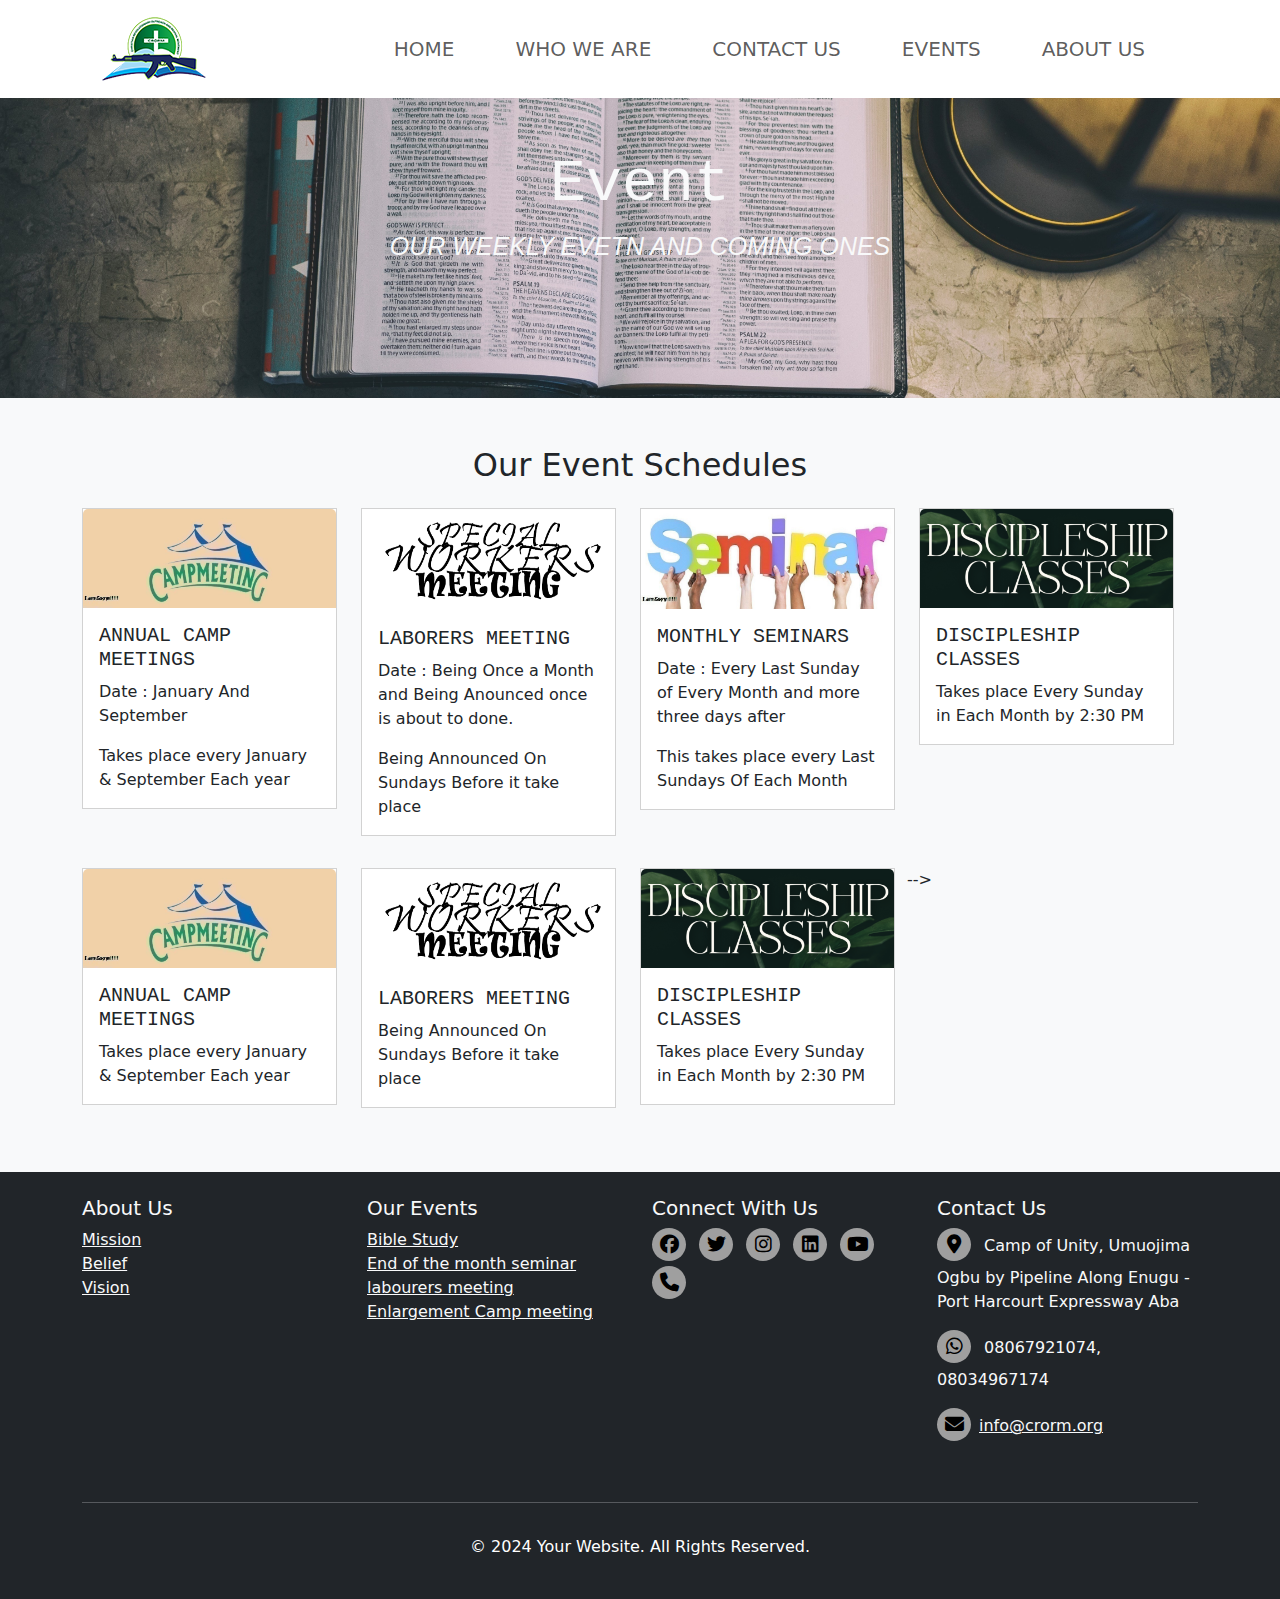
<file: event.html>
<!DOCTYPE html>
<html lang="en">

<head>
    <meta charset="UTF-8">
    <meta name="viewport" content="width=device-width, initial-scale=1.0">
    <title>Event</title>
    <link rel="icon" href="media/images/logo.png" type="image/x-icon">
    <!-- Bootstrap CSS -->
    <link href="https://cdn.jsdelivr.net/npm/bootstrap@5.1.3/dist/css/bootstrap.min.css" rel="stylesheet">
    <!--Font Awesome-->
    <link rel="stylesheet" href="https://cdnjs.cloudflare.com/ajax/libs/font-awesome/6.6.0/css/all.min.css"
        crossorigin="anonymous" referrerpolicy="no-referrer" />
    <link rel="stylesheet" href="css/style.css">
</head>

<body>
    <!-- Navbar -->
    <nav class="navbar navbar-expand-lg navbar-light bg-light">
        <div class="container">
            <a class="navbar-brand" href="index.html"><img src="media/images/logo.png"></a>
            <button class="navbar-toggler" type="button" data-bs-toggle="collapse" data-bs-target="#navbarNav"
                aria-controls="navbarNav" aria-expanded="false" aria-label="Toggle navigation">
                <span class="navbar-toggler-icon"></span>
            </button>
            <div class="collapse navbar-collapse justify-content-end" id="navbarNav">
                <ul class="navbar-nav">
                    <li class="nav-item">
                        <a class="nav-link fs-5 text-uppercase" href="index.html">Home</a>
                    </li>
                    <!-- Hover Dropdown, no button toggle -->
                    <li class="nav-item dropdown">
                        <a class="nav-link fs-5 text-uppercase" target="_blank" href="Who-we-are.html">Who We are</a>
                        <ul class="dropdown-menu">
                            <li><a class="dropdown-item" target="_blank" href="belief.html">Belief</a></li>
                            <li><a class="dropdown-item" target="_blank" href="mission.html">Mission</a></li>
                            <li><a class="dropdown-item" target="_blank" href="OurVison.html">Vision</a></li>
                            <li><a class="dropdown-item" target="_blank" href="Ministires.html">Ministries</a></li>
                        </ul>
                    </li>
                    <li class="nav-item">
                        <a class="nav-link fs-5 text-uppercase" href="contact.html">Contact Us</a>
                    </li>
                    <li class="nav-item">
                        <a class="nav-link fs-5 text-uppercase" href="event.html">Events</a>
                    </li>
                    <li class="nav-item">
                        <a class="nav-link fs-5 ms-auto text-uppercase" href="AboutUs.html">About Us</a>
                    </li>
                </ul>
            </div>
        </div>
    </nav>

    <!-- About Section -->
    <section class="py-0">
        <div class="container-fluid text-center event w-100">
            <h1 style="padding-top: 50px;" class="text-light text-big">Event</h1>
            <p class=" text-light initialism">Our weekly evetn and coming ones</p>
        </div>
    </section>

    <!-- Team Section -->
    <section class="bg-light py-5">
        <div class="container">
            <h2 class="text-center">Our Event Schedules
            </h2>
            <div class="row">
                <div class="row py-3">
                    <div class="col-md-3 ">
                        <div class="card">
                            <img src="media/images/campmeeting.jpg" class="card-img-top" alt="Sermon Image">
                            <div class="card-body">
                                <h5 class="card-title">
                                    ANNUAL CAMP MEETINGS
                                </h5>
                                <p class="card-text">
                                    Date : January And September
                                </p>
                                <p class="card-text">Takes place every January & September Each year</p>
                                <!-- <a href="event.html" class="btn btn-primary justify-content-center">Read More</a> -->
                            </div>
                        </div>
                    </div>
                    <div class="col-md-3">
                        <div class="card">
                            <img src="media/images/worker-meeting.png" class="card-img-top" alt="Sermon Image">
                            <div class="card-body">
                                <h5 class="card-title">LABORERS MEETING</h5>
                                <p class="card-text">
                                    Date : Being Once a Month and Being Anounced once is about to done.
                                </p>
                                <p class="card-text">Being Announced On Sundays Before it take place
                                </p>
                            </div>
                        </div>
                    </div>
                    <div class="col-md-3">
                        <div class="card">
                            <img src="media/images/seminar.jpg" class="card-img-top" alt="Sermon Image">
                            <div class="card-body">
                                <h5 class="card-title">MONTHLY SEMINARS
                                </h5>
                                <p class="card-text">
                                    Date : Every Last Sunday of Every Month and more three days after
                                </p>
                                <p class="card-text">This takes place every Last Sundays Of Each Month</p>

                            </div>
                        </div>
                    </div>
                    <div class="col-md-3">
                        <div class="card">
                            <img src="media/images/DISCIPLESHIP.png" class="card-img-top" alt="Sermon Image">
                            <div class="card-body">
                                <h5 class="card-title">DISCIPLESHIP CLASSES
                                </h5>
                                <p class="card-text">Takes place Every Sunday in Each Month by 2:30 PM</p>
                            </div>
                        </div>
                    </div>
                </div>
                <div class="row py-3">
                    <div class="col-md-3 ">
                        <div class="card">
                            <img src="media/images/campmeeting.jpg" class="card-img-top" alt="Sermon Image">
                            <div class="card-body">
                                <h5 class="card-title">
                                    ANNUAL CAMP MEETINGS
                                </h5>
                                <p class="card-text">Takes place every January & September Each year</p>
                            </div>
                        </div>
                    </div>
                    <div class="col-md-3">
                        <div class="card">
                            <img src="media/images/worker-meeting.png" class="card-img-top" alt="Sermon Image">
                            <div class="card-body">
                                <h5 class="card-title">LABORERS MEETING</h5>
                                <p class="card-text">Being Announced On Sundays Before it take place
                                </p>
                            </div>
                        </div>
                    </div>
                    <!-- <div class="col-md-3">
                        <div class="card">
                            <img src="media/images/seminar.jpg" class="card-img-top" alt="Sermon Image">
                            <div class="card-body">
                                <h5 class="card-title">MONTHLY SEMINARS
                                </h5>
                                <p class="card-text">This takes place every Last Sundays Of Each Month</p>
                            </div>
                        </div>
                    </div> -->
                    <div class="col-md-3">
                        <div class="card">
                            <img src="media/images/DISCIPLESHIP.png" class="card-img-top" alt="Sermon Image">
                            <div class="card-body">
                                <h5 class="card-title">DISCIPLESHIP CLASSES
                                </h5>
                                <p class="card-text">Takes place Every Sunday in Each Month by 2:30 PM</p>
                            </div>
                        </div>
                    </div> -->
                </div>
            </div>
        </div>
    </section>
    <!--===============================================================footer Start ==============================================-->
    <footer class="bg-dark text-light py-3 pt-4 pb-2">
        <div class="container">
            <div class="row">
                <div class="col-lg-3 col-md-6 mb-4">
                    <h5>About Us</h5>
                    <ul class="list-unstyled">
                        <li><a href="mission.html" class="text-light">Mission</a></li>
                        <li><a href="belief.html" class="text-light">Belief</a></li>
                        <li><a href="OurVison.html" class="text-light">Vision</a></li>
                    </ul>
                </div>
                <div class="col-lg-3 col-md-6 mb-4">
                    <h5>Our Events
                    </h5>
                    <ul class="list-unstyled">
                        <li><a href="event.html " class="text-light">Bible Study</a></li>
                        <li><a href="event.html " class="text-light">End of the month seminar</a></li>
                        <li><a href="event.html " class="text-light">labourers meeting</a></li>
                        <li><a href="event.html " class="text-light">Enlargement Camp meeting</a></li>
                    </ul>
                </div>

                <div class="col-lg-3 col-md-6 mb-4">
                    <div class="footer-icon">
                        <h5>Connect With Us</h5>
                        <ul class="list-unstyled">
                            <a href="https://web.facebook.com/nicholasfinneyogbonna" target="_blank"><i
                                    class="fa-brands fa-facebook"></i></a>
                            <a href="#"><i class="fa-brands fa-twitter"></i></a>
                            <a href="#"><i class="fa-brands fa-instagram"></i></a>
                            <a href="#"><i class="fa-brands fa-linkedin"></i></a>
                            <a href="#"><i class="fa-brands fa-youtube"></i></a>
                            <a href="tel:08067921074"><i class="fa-solid fa-phone"></i></a>
                        </ul>
                    </div>
                </div>
                <div class="col-lg-3 col-md-6 mb-4">
                    <div class="footer-icon">
                        <h5>Contact Us</h5>
                        <p><i class="fa-solid fa-location-dot" alt="Location address"></i> Camp of Unity, Umuojima Ogbu
                            by
                            Pipeline Along Enugu -
                            Port Harcourt Expressway Aba</p>
                        <p><i class="fa-brands fa-whatsapp" alt="Phoneicon"></i> 08067921074, 08034967174</p>
                        <p><i class="fa-solid fa-envelope"></i><a href="mailto:info@crorm.org"
                                class="text-light">info@crorm.org</a>
                        </p>
                    </div>
                </div>
            </div>
            <hr>
            <p class="bg-dark text-white text-center py-3">&copy; 2024 Your Website. All Rights Reserved.</p>
        </div>
    </footer>
    <!-- Bootstrap JS and Popper.js -->
    <script src="https://cdn.jsdelivr.net/npm/@popperjs/core@2.10.2/dist/umd/popper.min.js"></script>
    <script src="https://cdn.jsdelivr.net/npm/bootstrap@5.1.3/dist/js/bootstrap.min.js"></script>

</body>

</html>
</file>
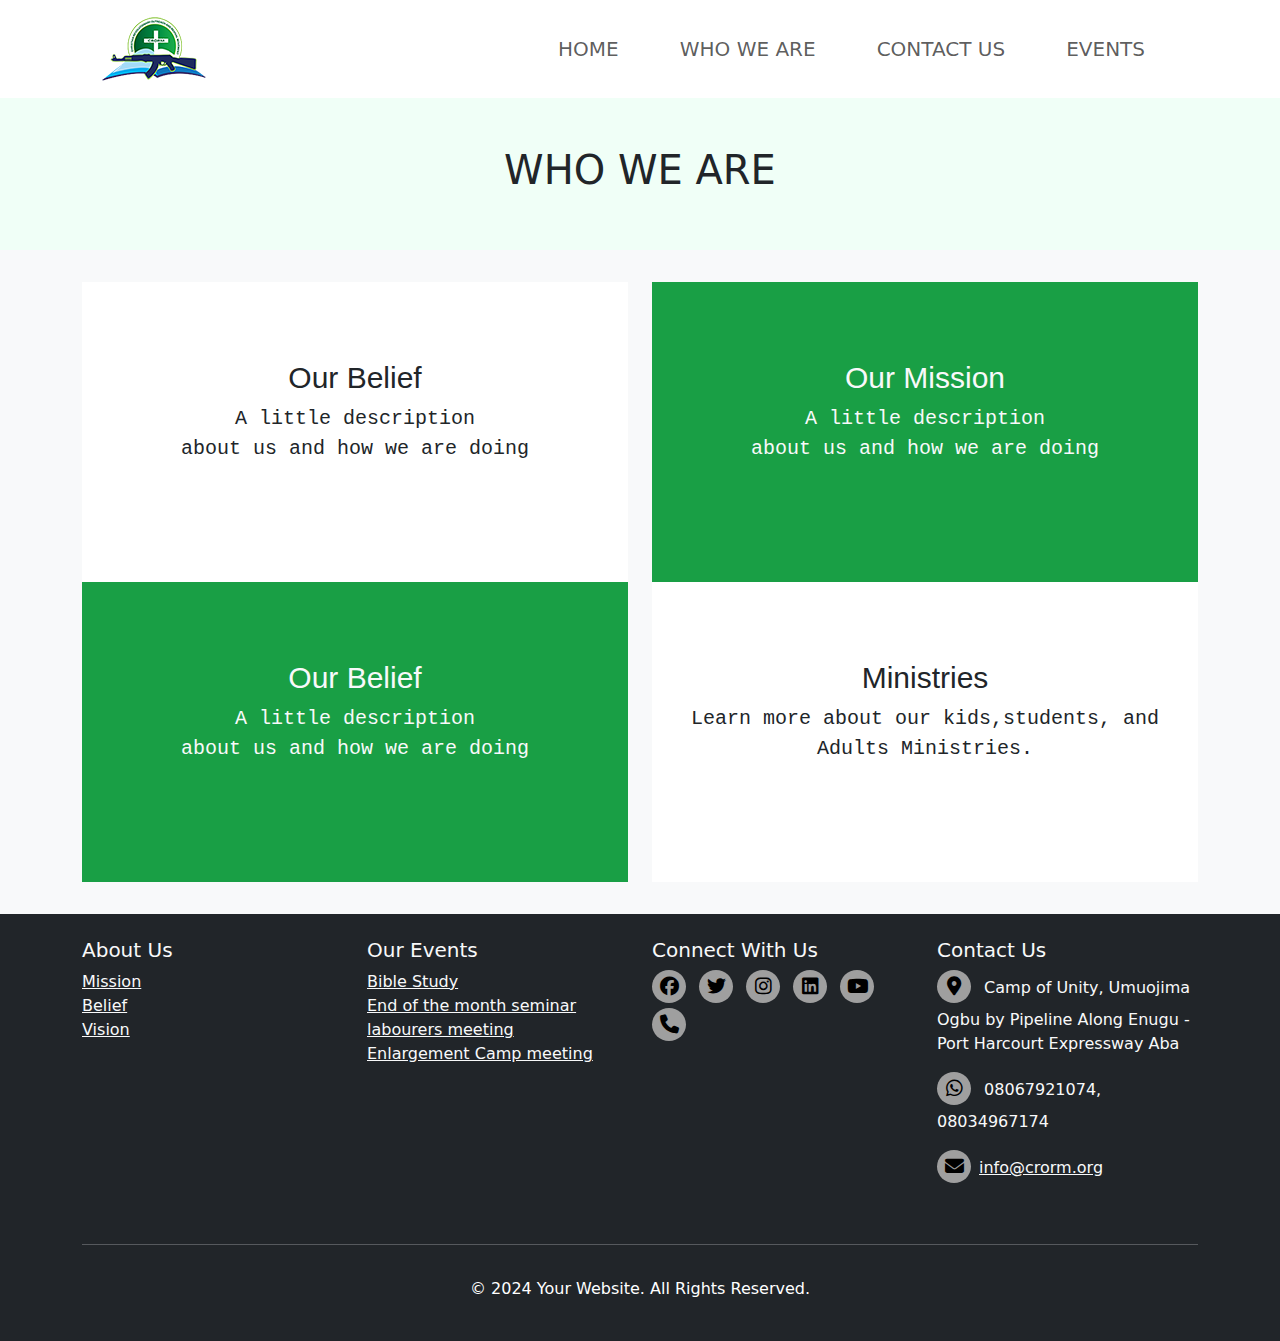
<file: lack.html>
<!DOCTYPE html>
<html lang="en">

<head>
    <meta charset="UTF-8">
    <meta name="viewport" content="width=device-width, initial-scale=1.0">
    <title>Who we are</title>
    <link rel="icon" href="media/images/logo.png" type="image/x-icon">
    <!-- Bootstrap CSS -->
    <link href="https://cdn.jsdelivr.net/npm/bootstrap@5.1.3/dist/css/bootstrap.min.css" rel="stylesheet">
    <!--Font Awesome-->
    <link rel="stylesheet" href="https://cdnjs.cloudflare.com/ajax/libs/font-awesome/6.6.0/css/all.min.css"
        crossorigin="anonymous" referrerpolicy="no-referrer" />
    <link rel="stylesheet" href="css/style.css">
</head>

<body>
    <!-- Navbar -->
    <nav class="navbar navbar-expand-lg navbar-light bg-light">
        <div class="container">
            <a class="navbar-brand" href="index.html"><img src="media/images/logo.png"></a>
            <button class="navbar-toggler" type="button" data-bs-toggle="collapse" data-bs-target="#navbarNav"
                aria-controls="navbarNav" aria-expanded="false" aria-label="Toggle navigation">
                <span class="navbar-toggler-icon"></span>
            </button>
            <div class="collapse navbar-collapse justify-content-end" id="navbarNav">
                <ul class="navbar-nav">
                    <li class="nav-item">
                        <a class="nav-link fs-5 text-uppercase" href="index.html">Home</a>
                    </li>
                    <!-- Hover Dropdown, no button toggle -->
                    <li class="nav-item dropdown">
                        <a class="nav-link fs-5 text-uppercase" href="Who-we-are.html">Who We are</a>
                        <ul class="dropdown-menu">
                            <li><a class="dropdown-item" href="belief.html">Belief</a></li>
                            <li><a class="dropdown-item" href="mission.html">Mission</a></li>
                            <li><a class="dropdown-item" href="OurVison.html">Vision</a></li>
                            <li><a class="dropdown-item" target="_blank" href="Ministires.html">Ministries</a></li>
                        </ul>
                    </li>
                    <li class="nav-item">
                        <a class="nav-link fs-5 text-uppercase" href="contact.html">Contact Us</a>
                    </li>
                    <li class="nav-item">
                        <a class="nav-link fs-5 text-uppercase" href="event.html">Events</a>
                    </li>
                </ul>
            </div>
        </div>
    </nav>

    <!-- About Section -->
    <section class="py-5" style="background-color: rgb(240, 255, 247);">
        <div class="container text-center"">
      <h1>WHO WE ARE</h1>
      <!-- <p>Our church is a community of believers focused on spreading the message of hope, faith, and love. We are
        committed to serving our members and the wider community through worship, outreach, and spiritual growth
        programs.</p> -->
    </div>
  </section>

  <!-- Team Section -->
    <section class=" bg-light py-3">
            <div class="container">
                <!-- <h3 class="text-center py-3"> A Little about us</h3> -->
                <div class="row py-3">
                    <div class="col-md-6 add col-sm-6">
                        <div class="card height-amend color1">
                            <a href="OurVison.html" class=" card-body justify-content-center">
                                <div class="card-body dark">
                                    <h5 class="card-tittle text-center">Our Belief
                                    </h5>
                                    <p class="card-text text-center">A little description <br>about us and how we are
                                        doing
                                    </p>
                                </div>
                            </a>
                        </div>
                    </div>
                    <div class="col-md-6 col-sm-6">
                        <div class="card height-amend accent color2">
                            <a href="mission.html" class=" card-body justify-content-center">
                                <div class="card-body">
                                    <h5 class="card-tittle text-center">Our Mission
                                    </h5>
                                    <p class="card-text text-center">A little description <br>about us and how we are
                                        doing
                                    </p>
                                </div>
                            </a>
                        </div>
                    </div>
                    <div class="col-md-6 col-sm-6">
                        <div class="card height-amend accent color2">
                            <a href="belief.html" class=" card-body justify-content-center">
                                <div class="card-body">
                                    <h5 class="card-tittle text-center">Our Belief
                                    </h5>
                                    <p class="card-text text-center">A little description <br>about us and how we are
                                        doing
                                    </p>
                                </div>
                            </a>
                        </div>
                    </div>
                    <div class="col-md-6 col-sm-6">
                        <div class="card height-amend color1">
                            <a href="Ministires.html" class=" card-body justify-content-center">
                                <div class="card-body dark">
                                    <h5 class="card-tittle text-center">Ministries
                                    </h5>
                                    <p class="card-text text-center">Learn more about our kids,students, and Adults
                                        Ministries.
                                    </p>
                                </div>

                            </a>

                        </div>
                    </div>
                </div>
            </div>
    </section>
    <!--===============================================================footer Start ==============================================-->
    <footer class="bg-dark text-light py-3 pt-4 pb-2">
        <div class="container">
            <div class="row">
                <div class="col-lg-3 col-md-6 mb-4">
                    <h5>About Us</h5>
                    <ul class="list-unstyled">
                        <li><a href="mission.html" class="text-light">Mission</a></li>
                        <li><a href="belief.html" class="text-light">Belief</a></li>
                        <li><a href="OurVison.html" class="text-light">Vision</a></li>
                    </ul>
                </div>
                <div class="col-lg-3 col-md-6 mb-4">
                    <h5>Our Events
                    </h5>
                    <ul class="list-unstyled">
                        <li><a href="event.html " class="text-light">Bible Study</a></li>
                        <li><a href="event.html " class="text-light">End of the month seminar</a></li>
                        <li><a href="event.html " class="text-light">labourers meeting</a></li>
                        <li><a href="event.html " class="text-light">Enlargement Camp meeting</a></li>
                    </ul>
                </div>

                <div class="col-lg-3 col-md-6 mb-4">
                    <div class="footer-icon">
                        <h5>Connect With Us</h5>
                        <ul class="list-unstyled">
                            <a href="https://web.facebook.com/nicholasfinneyogbonna" target="_blank"><i
                                    class="fa-brands fa-facebook"></i></a>
                            <a href="#"><i class="fa-brands fa-twitter"></i></a>
                            <a href="#"><i class="fa-brands fa-instagram"></i></a>
                            <a href="#"><i class="fa-brands fa-linkedin"></i></a>
                            <a href="#"><i class="fa-brands fa-youtube"></i></a>
                            <a href="tel:08067921074"><i class="fa-solid fa-phone"></i></a>
                        </ul>
                    </div>
                </div>
                <div class="col-lg-3 col-md-6 mb-4">
                    <div class="footer-icon">
                        <h5>Contact Us</h5>
                        <p><i class="fa-solid fa-location-dot" alt="Location address"></i> Camp of Unity, Umuojima Ogbu
                            by
                            Pipeline Along Enugu -
                            Port Harcourt Expressway Aba</p>
                        <p><i class="fa-brands fa-whatsapp" alt="Phoneicon"></i> 08067921074, 08034967174</p>
                        <p><i class="fa-solid fa-envelope"></i><a href="mailto:info@crorm.org"
                                class="text-light">info@crorm.org</a>
                        </p>
                    </div>
                </div>
            </div>
            <hr>
            <p class="bg-dark text-white text-center py-3">&copy; 2024 Your Website. All Rights Reserved.</p>
        </div>
    </footer>
    <!-- Bootstrap JS and Popper.js -->
    <script src="https://cdn.jsdelivr.net/npm/@popperjs/core@2.10.2/dist/umd/popper.min.js"></script>
    <script src="https://cdn.jsdelivr.net/npm/bootstrap@5.1.3/dist/js/bootstrap.min.js"></script>

</body>

</html>
</file>
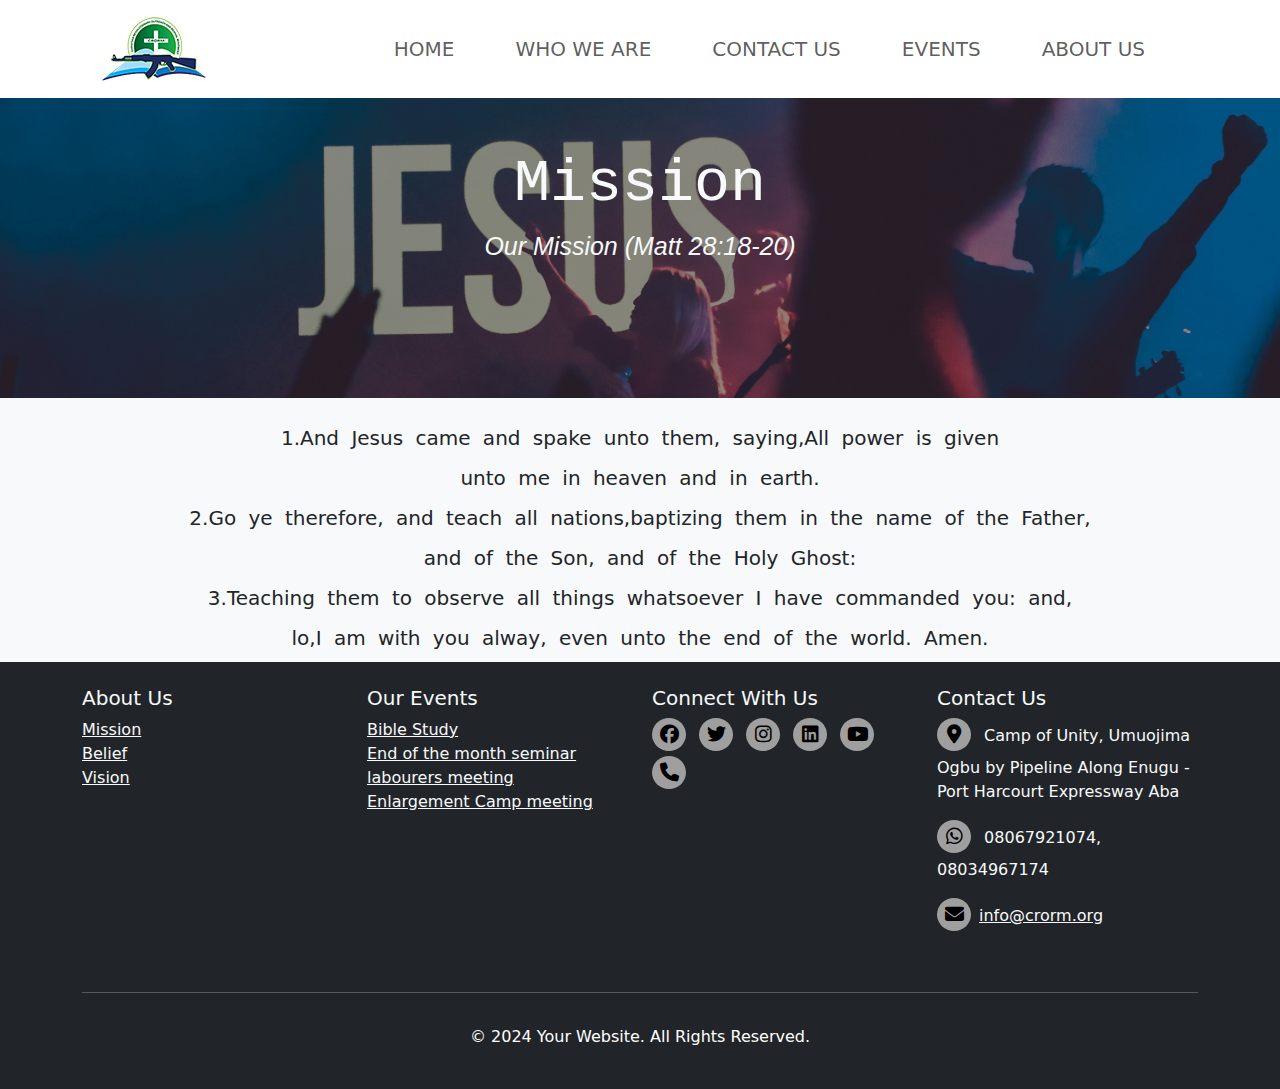
<file: mission.html>
<!DOCTYPE html>
<html lang="en">

<head>
    <meta charset="UTF-8">
    <meta name="viewport" content="width=device-width, initial-scale=1.0">
    <title>Mission</title>
    <link rel="icon" href="media/images/logo.png" type="image/x-icon">
    <!-- Bootstrap CSS -->
    <link href="https://cdn.jsdelivr.net/npm/bootstrap@5.1.3/dist/css/bootstrap.min.css" rel="stylesheet">
    <!--Font Awesome-->
    <link rel="stylesheet" href="https://cdnjs.cloudflare.com/ajax/libs/font-awesome/6.6.0/css/all.min.css"
        crossorigin="anonymous" referrerpolicy="no-referrer" />
    <link rel="stylesheet" href="css/style.css">
</head>

<body>
    <!-- Navbar -->
    <nav class="navbar navbar-expand-lg navbar-light bg-light">
        <div class="container">
            <a class="navbar-brand" href="index.html"><img src="media/images/logo.png"></a>
            <button class="navbar-toggler" type="button" data-bs-toggle="collapse" data-bs-target="#navbarNav"
                aria-controls="navbarNav" aria-expanded="false" aria-label="Toggle navigation">
                <span class="navbar-toggler-icon"></span>
            </button>
            <div class="collapse navbar-collapse justify-content-end" id="navbarNav">
                <ul class="navbar-nav">
                    <li class="nav-item">
                        <a class="nav-link fs-5 text-uppercase" href="index.html">Home</a>
                    </li>
                    <!-- Hover Dropdown, no button toggle -->
                    <li class="nav-item dropdown">
                        <a class="nav-link fs-5 text-uppercase" target="_blank" href="Who-we-are.html">Who We are</a>
                        <ul class="dropdown-menu">
                            <li><a class="dropdown-item" target="_blank" href="belief.html">Belief</a></li>
                            <li><a class="dropdown-item" target="_blank" href="mission.html">Mission</a></li>
                            <li><a class="dropdown-item" target="_blank" href="OurVison.html">Vision</a></li>
                            <li><a class="dropdown-item" target="_blank" href="Ministries.html">Ministries</a></li>
                        </ul>
                    </li>
                    <li class="nav-item">
                        <a class="nav-link fs-5 text-uppercase" href="contact.html">Contact Us</a>
                    </li>
                    <li class="nav-item">
                        <a class="nav-link fs-5 text-uppercase" href="event.html">Events</a>
                    </li>
                    <li class="nav-item">
                        <a class="nav-link fs-5 ms-auto text-uppercase" href="AboutUs.html">About Us</a>
                    </li>
                </ul>
            </div>
        </div>
    </nav>

    <!-- About Section -->
    <section class="py-0">
        <div class="container-fluid text-center mission w-100">
            <h1 style="padding-top: 50px;" class="text-light text-big fs-lg-4">Mission</h1>
            <p class=" text-light fs-lg-4">Our Mission (Matt 28:18-20)</p>
        </div>
    </section>

    <!-- Mission Thumbnail Section -->
    <section class="bg-light py-1">
        <div class="container">
            <div class="row">
                <div class="col-md-12 text-center justify-content-center">
                    <p style="text-align: center; word-spacing: 8px;">
                    <div class="text-content">
                        <div class="col-md-12">
                            1.And Jesus came and spake unto them, saying,All power is given <br>unto me in heaven and
                            in earth.<br>
                            2.Go ye therefore, and teach all nations,baptizing them in the name of the Father,<bR> and
                            of the Son, and of the Holy
                            Ghost:<bR>
                            3.Teaching them to observe all things whatsoever I have commanded you: and, <bR>lo,I am with
                            you alway, even unto the
                            end of the world. Amen.<br>
                        </div>
                    </div>
                </div>
            </div>
        </div>
    </section>
    <!--===============================================================footer Start ==============================================-->
    <footer class="bg-dark text-light py-3 pt-4 pb-2">
        <div class="container">
            <div class="row">
                <div class="col-lg-3 col-md-6 mb-4">
                    <h5>About Us</h5>
                    <ul class="list-unstyled">
                        <li><a href="mission.html" class="text-light">Mission</a></li>
                        <li><a href="belief.html" class="text-light">Belief</a></li>
                        <li><a href="OurVison.html" class="text-light">Vision</a></li>
                    </ul>
                </div>
                <div class="col-lg-3 col-md-6 mb-4">
                    <h5>Our Events
                    </h5>
                    <ul class="list-unstyled">
                        <li><a href="event.html " class="text-light">Bible Study</a></li>
                        <li><a href="event.html " class="text-light">End of the month seminar</a></li>
                        <li><a href="event.html " class="text-light">labourers meeting</a></li>
                        <li><a href="event.html " class="text-light">Enlargement Camp meeting</a></li>
                    </ul>
                </div>

                <div class="col-lg-3 col-md-6 mb-4">
                    <div class="footer-icon">
                        <h5>Connect With Us</h5>
                        <ul class="list-unstyled">
                            <a href="https://web.facebook.com/nicholasfinneyogbonna" target="_blank"><i
                                    class="fa-brands fa-facebook"></i></a>
                            <a href="#"><i class="fa-brands fa-twitter"></i></a>
                            <a href="#"><i class="fa-brands fa-instagram"></i></a>
                            <a href="#"><i class="fa-brands fa-linkedin"></i></a>
                            <a href="#"><i class="fa-brands fa-youtube"></i></a>
                            <a href="tel:08067921074"><i class="fa-solid fa-phone"></i></a>
                        </ul>
                    </div>
                </div>
                <div class="col-lg-3 col-md-6 mb-4">
                    <div class="footer-icon">
                        <h5>Contact Us</h5>
                        <p><i class="fa-solid fa-location-dot" alt="Location address"></i> Camp of Unity, Umuojima Ogbu
                            by
                            Pipeline Along Enugu -
                            Port Harcourt Expressway Aba</p>
                        <p><i class="fa-brands fa-whatsapp" alt="Phoneicon"></i> 08067921074, 08034967174</p>
                        <p><i class="fa-solid fa-envelope"></i><a href="mailto:info@crorm.org"
                                class="text-light">info@crorm.org</a>
                        </p>
                    </div>
                </div>
            </div>
            <hr>
            <p class="bg-dark text-white text-center py-3">&copy; 2024 Your Website. All Rights Reserved.</p>
        </div>
    </footer>
    <!-- Bootstrap JS and Popper.js -->
    <script src="https://cdn.jsdelivr.net/npm/@popperjs/core@2.10.2/dist/umd/popper.min.js"></script>
    <script src="https://cdn.jsdelivr.net/npm/bootstrap@5.1.3/dist/js/bootstrap.min.js"></script>

</body>

</html>
</file>
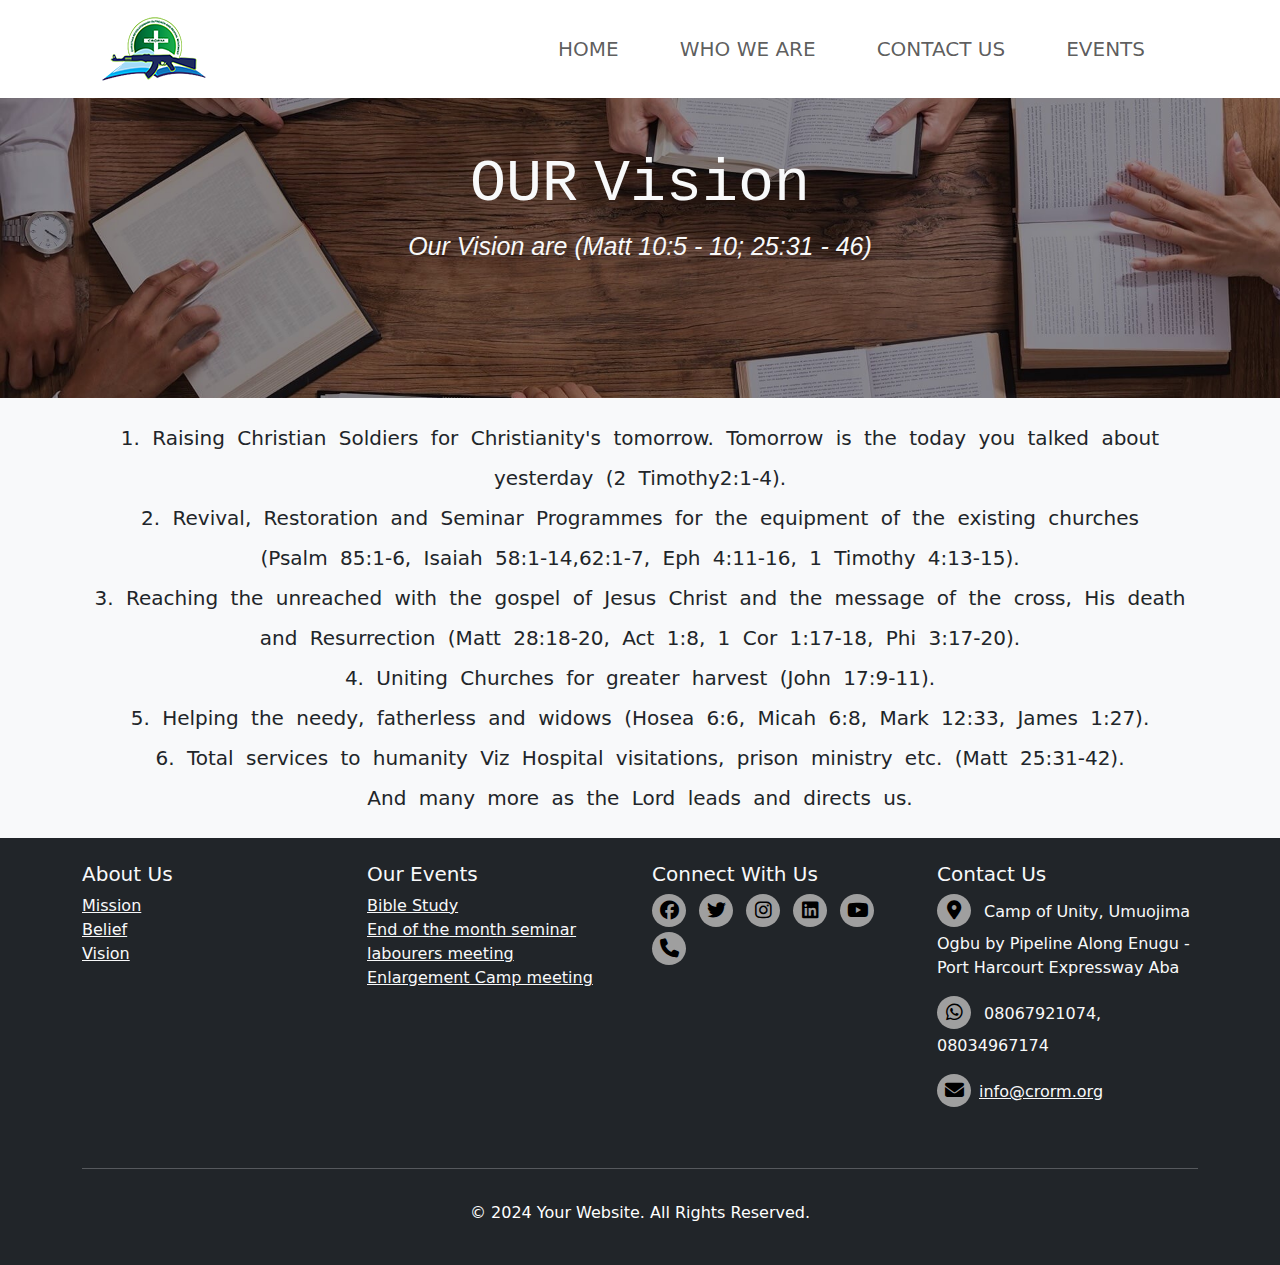
<file: OurVison.html>
<!DOCTYPE html>
<html lang="en">

<head>
    <meta charset="UTF-8">
    <meta name="viewport" content="width=device-width, initial-scale=1.0">
    <title>Our Vision</title>
    <link rel="icon" href="media/images/logo.png" type="image/x-icon">
    <!-- Bootstrap CSS -->
    <link href="https://cdn.jsdelivr.net/npm/bootstrap@5.1.3/dist/css/bootstrap.min.css" rel="stylesheet">
    <!--Font Awesome-->
    <link rel="stylesheet" href="https://cdnjs.cloudflare.com/ajax/libs/font-awesome/6.6.0/css/all.min.css"
        crossorigin="anonymous" referrerpolicy="no-referrer" />
    <link rel="stylesheet" href="css/style.css">
</head>

<body>
    <!-- Navbar -->
    <nav class="navbar navbar-expand-lg navbar-light bg-light">
        <div class="container">
            <a class="navbar-brand" href="index.html"><img src="media/images/logo.png"></a>
            <button class="navbar-toggler" type="button" data-bs-toggle="collapse" data-bs-target="#navbarNav"
                aria-controls="navbarNav" aria-expanded="false" aria-label="Toggle navigation">
                <span class="navbar-toggler-icon"></span>
            </button>
            <div class="collapse navbar-collapse justify-content-end" id="navbarNav">
                <ul class="navbar-nav">
                    <li class="nav-item">
                        <a class="nav-link fs-5 text-uppercase" href="index.html">Home</a>
                    </li>
                    <!-- Hover Dropdown, no button toggle -->
                    <li class="nav-item dropdown">
                        <a class="nav-link fs-5 text-uppercase" target="_blank" href="Who-we-are.html">Who We are</a>
                        <ul class="dropdown-menu">
                            <li><a class="dropdown-item" target="_blank" href="belief.html">Belief</a></li>
                            <li><a class="dropdown-item" target="_blank" href="mission.html">Mission</a></li>
                            <li><a class="dropdown-item" target="_blank" href="OurVison.html">Vision</a></li>
                            <li><a class="dropdown-item" target="_blank" href="Ministries.html">Ministries</a></li>
                        </ul>
                    </li>
                    <li class="nav-item">
                        <a class="nav-link fs-5 text-uppercase" href="contact.html">Contact Us</a>
                    </li>
                    <li class="nav-item">
                        <a class="nav-link fs-5 text-uppercase" href="event.html">Events</a>
                    </li>
                    <!-- <li class="nav-item">
                        <a class="nav-link fs-5 ms-auto text-uppercase" href="AboutUs.html">About Us</a>
                    </li> -->
                </ul>
            </div>
        </div>
    </nav>


    <!-- About Section -->
    <section class="py-0">
        <div class="container-fluid text-center vision w-100">
            <h1 style="padding-top: 50px;" class="text-light text-big fs-lg-4">OUR Vision</h1>
            <p class=" text-light fs-lg-4">Our Vision are (Matt 10:5 - 10; 25:31 - 46)</p>
        </div>
    </section>

    <!-- Team Section -->
    <section class="bg-light py-1">
        <div class="container">
            <div class="row">
                <div class="col-md-12 text-center justify-content-center">
                    <!-- <img src="img/pastor1.jpg" class="rounded-circle mb-3" alt="Pastor" width="150"> -->
                    <!-- <h4>Pastor John Doe</h4> -->
                    <p style="text-align: center; word-spacing: 8px;">
                    <div class="text-content">
                        1. Raising Christian Soldiers for Christianity's
                        tomorrow. Tomorrow is
                        the today you talked
                        about<br>
                        yesterday (2 Timothy2:1-4).<br>
                        2. Revival, Restoration and Seminar Programmes for the equipment of the existing churches<br>
                        (Psalm 85:1-6, Isaiah 58:1-14,62:1-7, Eph 4:11-16, 1 Timothy 4:13-15).<br>
                        3. Reaching the unreached with the gospel of Jesus Christ and the message of the cross, His
                        death<br>
                        and Resurrection (Matt 28:18-20, Act 1:8, 1 Cor 1:17-18, Phi 3:17-20).<br>
                        4. Uniting Churches for greater harvest (John 17:9-11).<br>
                        5. Helping the needy, fatherless and widows (Hosea 6:6, Micah 6:8, Mark 12:33, James 1:27).<br>
                        6. Total services to humanity Viz Hospital visitations, prison ministry etc. (Matt
                        25:31-42).<br>
                        And many more as the Lord leads and directs us.</p>
                    </div>
                </div>
            </div>
        </div>
    </section>
    <!--===============================================================footer Start ==============================================-->
    <footer class="bg-dark text-light py-3 pt-4 pb-2">
        <div class="container">
            <div class="row">
                <div class="col-lg-3 col-md-6 mb-4">
                    <h5>About Us</h5>
                    <ul class="list-unstyled">
                        <li><a href="mission.html" class="text-light">Mission</a></li>
                        <li><a href="belief.html" class="text-light">Belief</a></li>
                        <li><a href="OurVison.html" class="text-light">Vision</a></li>
                    </ul>
                </div>
                <div class="col-lg-3 col-md-6 mb-4">
                    <h5>Our Events
                    </h5>
                    <ul class="list-unstyled">
                        <li><a href="event.html " class="text-light">Bible Study</a></li>
                        <li><a href="event.html " class="text-light">End of the month seminar</a></li>
                        <li><a href="event.html " class="text-light">labourers meeting</a></li>
                        <li><a href="event.html " class="text-light">Enlargement Camp meeting</a></li>
                    </ul>
                </div>

                <div class="col-lg-3 col-md-6 mb-4">
                    <div class="footer-icon">
                        <h5>Connect With Us</h5>
                        <ul class="list-unstyled">
                            <a href="https://web.facebook.com/nicholasfinneyogbonna" target="_blank"><i
                                    class="fa-brands fa-facebook"></i></a>
                            <a href="#"><i class="fa-brands fa-twitter"></i></a>
                            <a href="#"><i class="fa-brands fa-instagram"></i></a>
                            <a href="#"><i class="fa-brands fa-linkedin"></i></a>
                            <a href="#"><i class="fa-brands fa-youtube"></i></a>
                            <a href="tel:08067921074"><i class="fa-solid fa-phone"></i></a>
                        </ul>
                    </div>
                </div>
                <div class="col-lg-3 col-md-6 mb-4">
                    <div class="footer-icon">
                        <h5>Contact Us</h5>
                        <p><i class="fa-solid fa-location-dot" alt="Location address"></i> Camp of Unity, Umuojima Ogbu
                            by
                            Pipeline Along Enugu -
                            Port Harcourt Expressway Aba</p>
                        <p><i class="fa-brands fa-whatsapp" alt="Phoneicon"></i> 08067921074, 08034967174</p>
                        <p><i class="fa-solid fa-envelope"></i><a href="mailto:info@crorm.org"
                                class="text-light">info@crorm.org</a>
                        </p>
                    </div>
                </div>
            </div>
            <hr>
            <p class="bg-dark text-white text-center py-3">&copy; 2024 Your Website. All Rights Reserved.</p>
        </div>
    </footer>
    <!-- Bootstrap JS and Popper.js -->
    <script src="https://cdn.jsdelivr.net/npm/@popperjs/core@2.10.2/dist/umd/popper.min.js"></script>
    <script src="https://cdn.jsdelivr.net/npm/bootstrap@5.1.3/dist/js/bootstrap.min.js"></script>

</body>

</html>
</file>
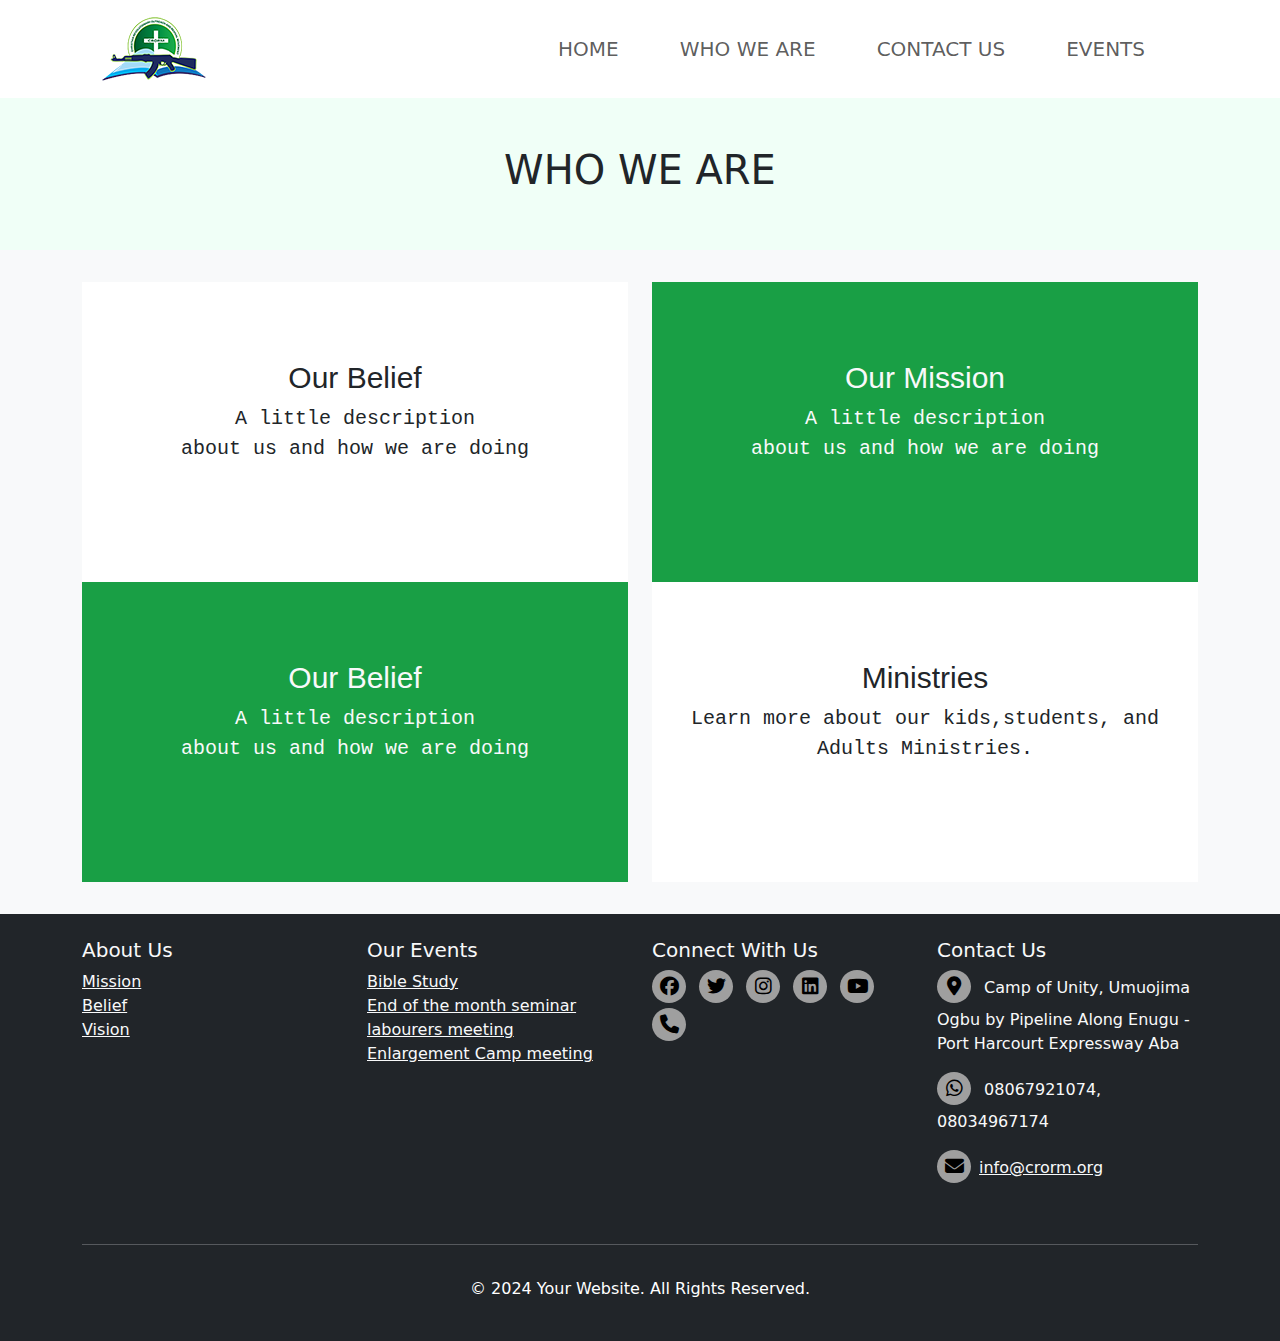
<file: Who-we-are.html>
<!DOCTYPE html>
<html lang="en">

<head>
  <meta charset="UTF-8">
  <meta name="viewport" content="width=device-width, initial-scale=1.0">
  <title>Who we are</title>
  <link rel="icon" href="media/images/logo.png" type="image/x-icon">
  <!-- Bootstrap CSS -->
  <link href="https://cdn.jsdelivr.net/npm/bootstrap@5.1.3/dist/css/bootstrap.min.css" rel="stylesheet">
  <!--Font Awesome-->
  <link rel="stylesheet" href="https://cdnjs.cloudflare.com/ajax/libs/font-awesome/6.6.0/css/all.min.css"
    crossorigin="anonymous" referrerpolicy="no-referrer" />
  <link rel="stylesheet" href="css/style.css">
</head>

<body>
  <!-- Navbar -->
  <nav class="navbar navbar-expand-lg navbar-light bg-light">
    <div class="container">
      <a class="navbar-brand" href="index.html"><img src="media/images/logo.png"></a>
      <button class="navbar-toggler" type="button" data-bs-toggle="collapse" data-bs-target="#navbarNav"
        aria-controls="navbarNav" aria-expanded="false" aria-label="Toggle navigation">
        <span class="navbar-toggler-icon"></span>
      </button>
      <div class="collapse navbar-collapse justify-content-end" id="navbarNav">
        <ul class="navbar-nav">
          <li class="nav-item">
            <a class="nav-link fs-5 text-uppercase" href="index.html">Home</a>
          </li>
          <!-- Hover Dropdown, no button toggle -->
          <li class="nav-item dropdown">
            <a class="nav-link fs-5 text-uppercase" href="Who-we-are.html">Who We are</a>
            <ul class="dropdown-menu">
              <li><a class="dropdown-item" href="belief.html">Belief</a></li>
              <li><a class="dropdown-item" href="mission.html">Mission</a></li>
              <li><a class="dropdown-item" href="OurVison.html">Vision</a></li>
              <li><a class="dropdown-item" target="_blank" href="Ministires.html">Ministries</a></li>
            </ul>
          </li>
          <li class="nav-item">
            <a class="nav-link fs-5 text-uppercase" href="contact.html">Contact Us</a>
          </li>
          <li class="nav-item">
            <a class="nav-link fs-5 text-uppercase" href="event.html">Events</a>
          </li>
        </ul>
      </div>
    </div>
  </nav>

  <!-- About Section -->
  <section class="py-5" style="background-color: rgb(240, 255, 247);">
    <div class="container text-center"">
      <h1>WHO WE ARE</h1>
      <!-- <p>Our church is a community of believers focused on spreading the message of hope, faith, and love. We are
        committed to serving our members and the wider community through worship, outreach, and spiritual growth
        programs.</p> -->
    </div>
  </section>

  <!-- Team Section -->
    <section class=" bg-light py-3">
      <div class="container">
        <!-- <h3 class="text-center py-3"> A Little about us</h3> -->
        <div class="row py-3">
          <div class="col-md-6 add col-sm-6">
            <div class="card height-amend color1">
              <a href="OurVison.html" class=" card-body justify-content-center">
                <div class="card-body dark">
                  <h5 class="card-tittle text-center">Our Belief
                  </h5>
                  <p class="card-text text-center">A little description <br>about us and how we are doing
                  </p>
                </div>
              </a>
            </div>
          </div>
          <div class="col-md-6 col-sm-6">
            <div class="card height-amend accent color2">
              <a href="mission.html" class=" card-body justify-content-center">
                <div class="card-body">
                  <h5 class="card-tittle text-center">Our Mission
                  </h5>
                  <p class="card-text text-center">A little description <br>about us and how we are doing
                  </p>
                </div>
              </a>
            </div>
          </div>
          <div class="col-md-6 col-sm-6">
            <div class="card height-amend accent color2">
              <a href="belief.html" class=" card-body justify-content-center">
                <div class="card-body">
                  <h5 class="card-tittle text-center">Our Belief
                  </h5>
                  <p class="card-text text-center">A little description <br>about us and how we are doing
                  </p>
                </div>
              </a>
            </div>
          </div>
          <div class="col-md-6 col-sm-6">
            <div class="card height-amend color1">
              <a href="Ministires.html" class=" card-body justify-content-center">
                <div class="card-body dark">
                  <h5 class="card-tittle text-center">Ministries
                  </h5>
                  <p class="card-text text-center">Learn more about our kids,students, and Adults
                    Ministries.
                  </p>
                </div>

              </a>

            </div>
          </div>
        </div>
      </div>
  </section>
  <!--===============================================================footer Start ==============================================-->
  <footer class="bg-dark text-light py-3 pt-4 pb-2">
    <div class="container">
      <div class="row">
        <div class="col-lg-3 col-md-6 mb-4">
          <h5>About Us</h5>
          <ul class="list-unstyled">
            <li><a href="mission.html" class="text-light">Mission</a></li>
            <li><a href="belief.html" class="text-light">Belief</a></li>
            <li><a href="OurVison.html" class="text-light">Vision</a></li>
          </ul>
        </div>
        <div class="col-lg-3 col-md-6 mb-4">
          <h5>Our Events
          </h5>
          <ul class="list-unstyled">
            <li><a href="event.html " class="text-light">Bible Study</a></li>
            <li><a href="event.html " class="text-light">End of the month seminar</a></li>
            <li><a href="event.html " class="text-light">labourers meeting</a></li>
            <li><a href="event.html " class="text-light">Enlargement Camp meeting</a></li>
          </ul>
        </div>

        <div class="col-lg-3 col-md-6 mb-4">
          <div class="footer-icon">
            <h5>Connect With Us</h5>
            <ul class="list-unstyled">
              <a href="https://web.facebook.com/nicholasfinneyogbonna" target="_blank"><i
                  class="fa-brands fa-facebook"></i></a>
              <a href="#"><i class="fa-brands fa-twitter"></i></a>
              <a href="#"><i class="fa-brands fa-instagram"></i></a>
              <a href="#"><i class="fa-brands fa-linkedin"></i></a>
              <a href="#"><i class="fa-brands fa-youtube"></i></a>
              <a href="tel:08067921074"><i class="fa-solid fa-phone"></i></a>
            </ul>
          </div>
        </div>
        <div class="col-lg-3 col-md-6 mb-4">
          <div class="footer-icon">
            <h5>Contact Us</h5>
            <p><i class="fa-solid fa-location-dot" alt="Location address"></i> Camp of Unity, Umuojima Ogbu
              by
              Pipeline Along Enugu -
              Port Harcourt Expressway Aba</p>
            <p><i class="fa-brands fa-whatsapp" alt="Phoneicon"></i> 08067921074, 08034967174</p>
            <p><i class="fa-solid fa-envelope"></i><a href="mailto:info@crorm.org" class="text-light">info@crorm.org</a>
            </p>
          </div>
        </div>
      </div>
      <hr>
      <p class="bg-dark text-white text-center py-3">&copy; 2024 Your Website. All Rights Reserved.</p>
    </div>
  </footer>
  <!-- Bootstrap JS and Popper.js -->
  <script src="https://cdn.jsdelivr.net/npm/@popperjs/core@2.10.2/dist/umd/popper.min.js"></script>
  <script src="https://cdn.jsdelivr.net/npm/bootstrap@5.1.3/dist/js/bootstrap.min.js"></script>

</body>

</html>
</file>
<file: css/style.css>
@import url("https://fonts.googleapis.com/css2?family=Poppins:wght@400;700&family=Roboto:wght@400;700&display=swap");
:root {
  --bs-blue: #0d6efd;
  --bs-indigo: #6610f2;
  --bs-purple: #6f42c1;
  --bs-pink: #d63384;
  --bs-red: #dc3545;
  --bs-orange: #fd7e14;
  --bs-yellow: #ffc107;
  --bs-green: #198754;
  --bs-teal: #20c997;
  --bs-cyan: #0dcaf0;
  --bs-white: #fff;
  --accent-color: #199f45;
  --h-accent: #36c064;
  --bs-gray: #6c757d;
  --bs-gray-dark: #343a40;
  --bs-gray-100: #f8f9fa;
  --bs-gray-200: #e9ecef;
  --bs-gray-300: #dee2e6;
  --bs-gray-400: #ced4da;
  --bs-gray-500: #adb5bd;
  --bs-gray-600: #6c757d;
  --bs-gray-700: #495057;
  --bs-gray-800: #343a40;
  --bs-gray-900: #212529;
  --bs-primary: #0d6efd;
  --bs-secondary: #6c757d;
  --bs-success: #198754;
  --bs-info: #0dcaf0;
  --bs-warning: #ffc107;
  --bs-danger: #dc3545;
  --bs-light: #f8f9fa;
  --bs-dark: #212529;
  --bs-primary-rgb: 13, 110, 253;
  --bs-secondary-rgb: 108, 117, 125;
  --bs-success-rgb: 25, 135, 84;
  --bs-info-rgb: 13, 202, 240;
  --bs-warning-rgb: 255, 193, 7;
  --bs-danger-rgb: 220, 53, 69;
  --bs-light-rgb: 248, 249, 250;
  --bs-dark-rgb: 33, 37, 41;
  --bs-white-rgb: 255, 255, 255;
  --bs-black-rgb: 0, 0, 0;
  --bs-body-color-rgb: 33, 37, 41;
  --bs-body-bg-rgb: 255, 255, 255;
  --bs-font-sans-serif: system-ui, -apple-system, "Segoe UI", Roboto,
    "Helvetica Neue", Arial, "Noto Sans", "Liberation Sans", sans-serif,
    "Apple Color Emoji", "Segoe UI Emoji", "Segoe UI Symbol", "Noto Color Emoji";
  --primary-font: "Roboto", sans-serif;
  --secondary-font: "Poppins", sans-serif;
  --bs-font-monospace: SFMono-Regular, Menlo, Monaco, Consolas,
    "Liberation Mono", "Courier New", monospace;
  --bs-gradient: linear-gradient(
    180deg,
    rgba(255, 255, 255, 0.15),
    rgba(255, 255, 255, 0)
  );
  --bs-body-font-family: var(--bs-font-sans-serif);
  --bs-body-font-size: 1rem;
  --bs-body-font-weight: 400;
  --bs-body-line-height: 1.5;
  --bs-body-color: #212529;
  --bs-body-bg: #fff;
}
html {
  scroll-behavior: smooth;
}
.card {
  border-radius: 0;
}
h5.card-title {
  font-family: var(--bs-font-monospace);
}
/*===============Carousel====================**/
/* .carousel-inner {
  height: 650px;
} */
/*===============Footer icon====================**/
.footer-icon i {
  height: 33px;
  width: 34px;
  cursor: pointer;
  background-color: #9f9f9f;
  border-radius: 2px;
  font-size: 19px;
  color: #000;
  margin-right: -1px;
  margin-bottom: 5px;
  text-align: center;
  padding-top: 7px;
  border-radius: 50%;
  margin-right: 8px;
}
/*===============Navbar====================**/
.navbar {
  background-color: var(--bs-white) !important;
  font-family: var(--bs-font-sans-serif);
}
.navbar-brand {
  margin-left: 20px;
}
/* nav {
  background-color: yellow;
} */
/* Custom styles for spacing */
.nav-link {
  margin-right: 45px;
  /* Adds space to the right of each link */
}

.calltoaction-wrapper {
  height: 100px;
}

.nav-item.dropdown:hover .dropdown-menu {
  display: block;
  margin-top: 0;
}
.dropdown-menu {
  /* margin-top: 2000px; */
  display: none;
  width: 50px;
  background-color: none;
  height: 190px;
  border: none;
  color: var(--bs-dark);
  font-size: 21px;
  margin-top: 50px;
  background-color: var(--bs-gray-100);
}
.dropdown-menu a {
  color: var(--bs-dark);
}
/* Optional: Change link color on hover 
    .nav-item.dropdown:hover .nav-link {
        color: #007bff;*/
/* Change link color (optional) */

/*optional :smooth transition effect*/
.dropdown-menu {
  transition: all 0.3s ease-in-out;
}
.belief {
  height: 300px;
  background-image: url(../media/images/our-belief.jpg);
  background-size: cover;
  background-repeat: no-repeat;
  width: 100%;
  font-size: 15px;
  background-position: center;
}
.vision {
  height: 300px;
  background-image: url(../media/images/Vision.jpg);
  background-size: cover;
  background-repeat: no-repeat;
  width: 100%;
  font-size: 15px;
  background-position: center;
}
.mission {
  height: 300px;
  background-image: url(../media/images/mission.jpg);
  background-size: cover;
  background-repeat: no-repeat;
  width: 100%;
  font-size: 15px;
  background-position: center;
}
.event {
  height: 300px;
  background-image: url(../media/images/14.jpg);
  background-size: cover;
  background-repeat: no-repeat;
  width: 100%;
  font-size: 15px;
  background-position: center;
}
.ministries {
  height: 300px;
  background-image: url(../media/images/ministry.jpg);
  background-size: cover;
  background-repeat: no-repeat;
  width: 100%;
  font-size: 15px;
  background-position: center;
}
.kids {
  height: 300px;
}
.kip {
  font-size: 15px;
  word-spacing: 10px;
  font-weight: 0;
  font-family: var(--secondary-font);
  font-weight: 100;
}
.row hr {
  margin-top: 20px;
  height: 21px;
}
.stile {
  font-family: var(--secondary-font);
  font-size: 40px;
  font-style: italic;
  text-align: center;
}
.btn-primary {
  background-color: var(--accent-color);
  border: none;
  color: var(--bs-dark);
  font-family: var(--bs-font-monospace);
}
.text-big {
  font-size: 60px;
  word-spacing: -20px;
}
.container-fluid h1 {
  font-family: var(--bs-font-monospace);
}
.container-fluid p {
  font-size: 25px;
  font-style: italic;
  font-family: sans-serif;
}
.text-content {
  line-height: 40px;
  word-spacing: 6px;
  font-size: 20px;
}

.dark {
  color: var(--bs-dark);
}
.light {
  color: var(--bs-light);
}
.white {
  background-color: var(--bs-light);
}
.accent {
  background-color: var(--accent-color);
}

.card a {
  text-decoration: none;
  color: var(--bs-light);
}
.height-amend {
  height: 300px;
  justify-content: center;
  display: flex;
  border: var(--bs-light);
}
.height-amend h5 {
  align-items: center;
  padding-top: 46px;
  justify-content: center;
  font-family: "Lucida Sans", "Lucida Sans Regular", "Lucida Grande",
    "Lucida Sans Unicode", Geneva, Verdana, sans-serif;
  font-size: 30px;
}
.height-amend p {
  font-size: 20px;
  font-family: var(--bs-font-monospace);
}

.carousel-caption {
  font-size: 30px;
  color: var(--bs-light);
  text-align: center;
  padding-bottom: 350px;
  font-style: italic;
}
.carousel-caption h5 {
  font-family: var(--bs-font-monospace);
}
.color1:hover {
  background-color: var(--h-accent);
  border: none;
  h5 {
    color: var(--bs-light);
  }
  p {
    color: var(--bs-light);
  }
}
.color2 :hover {
  background-color: var(--bs-light);
  color: var(--bs-dark);
}
/*===============Nav bar End====================**/
/* Enable dropdown on hover */
@media (min-width: 992px) {
  .navbar-nav .dropdown:hover .dropdown-menu {
    display: block;
    margin-top: 0;
  }
}
/* Custom height for the carousel */
.carousel-inner {
  height: 700px;
  background-position: center;
}
.carousel-inner img {
  height: 100%;
  background-position: center;
}

/* Responsive adjustments */
@media (max-width: 768px) {
  .carousel-inner {
    height: 600px; /* Adjust for smaller screens */
  }
}

@media (max-width: 576px) {
  .carousel-inner {
    height: 250px; /* Further adjust for very small screens */
  }
  .carousel-caption {
    font-size: 450px;
    color: var(--bs-light);
    text-align: center;
    padding-bottom: 50px;
  }
}
</file>
